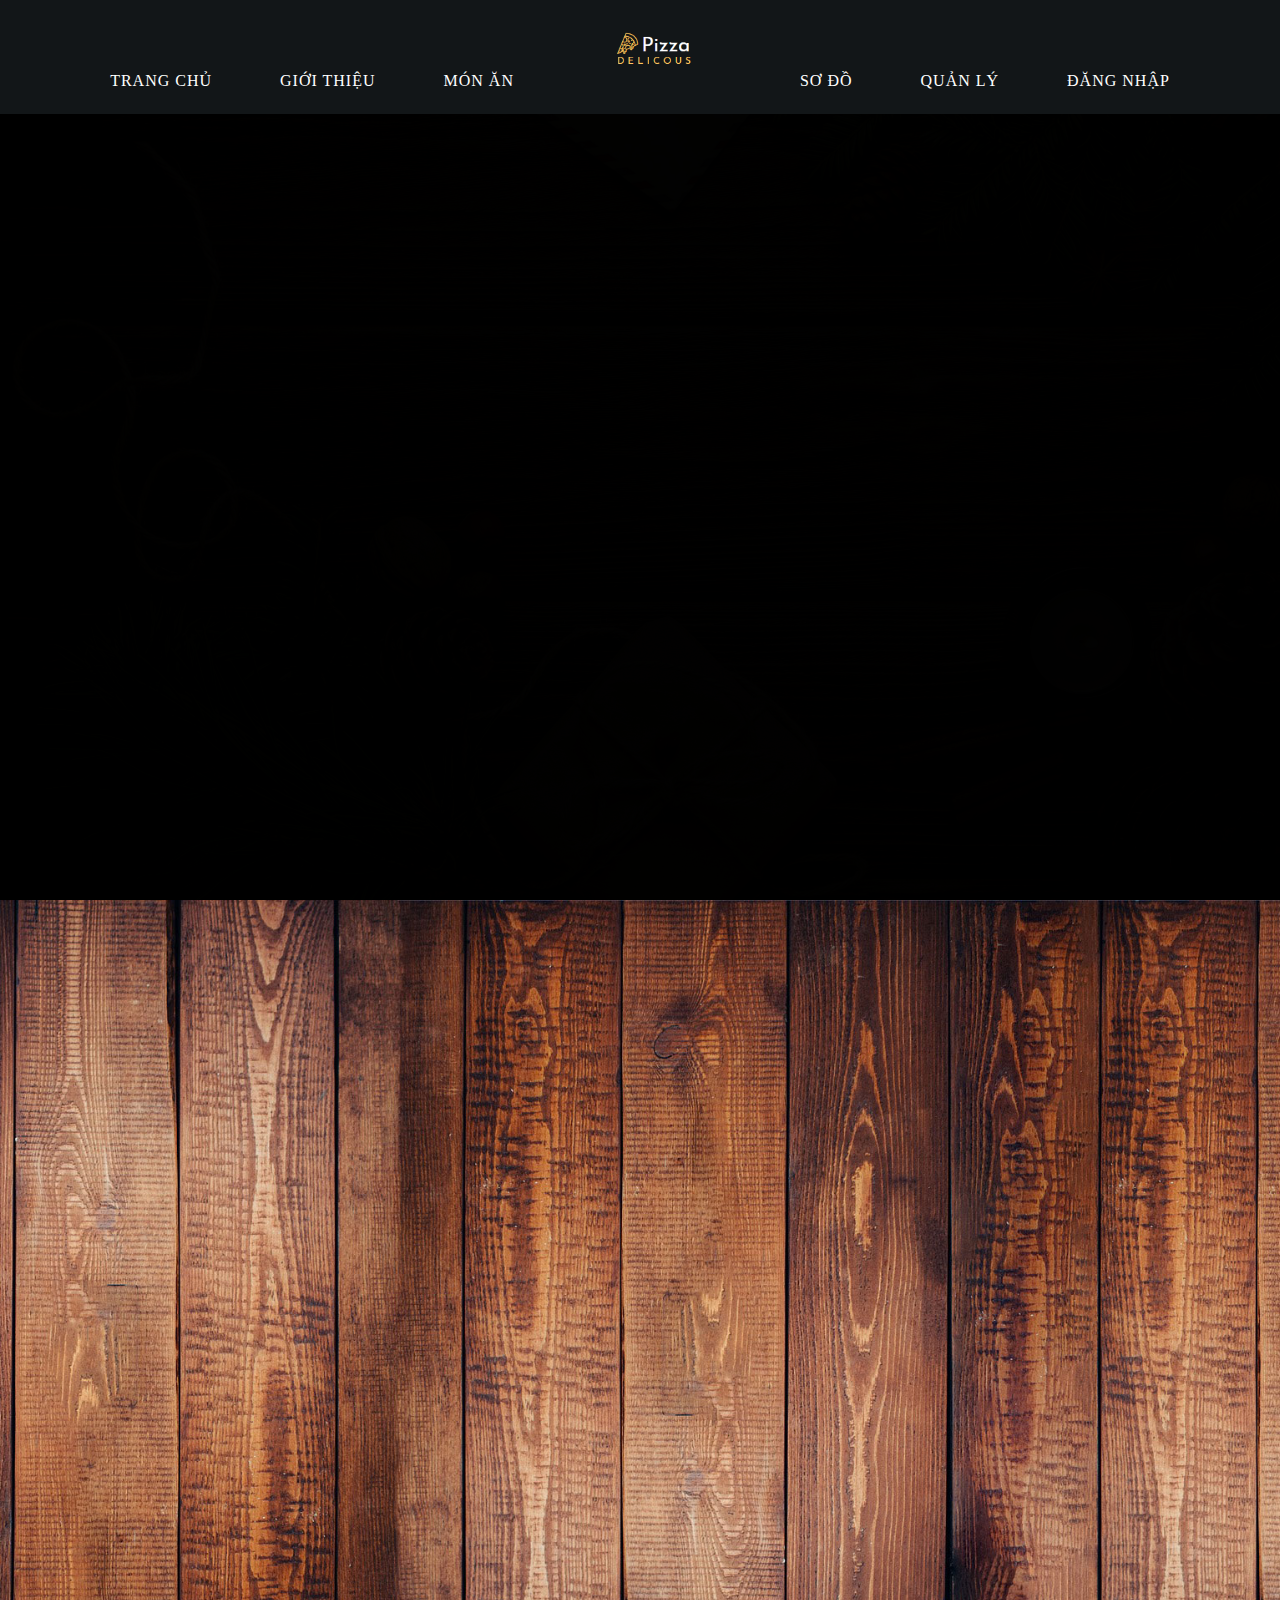
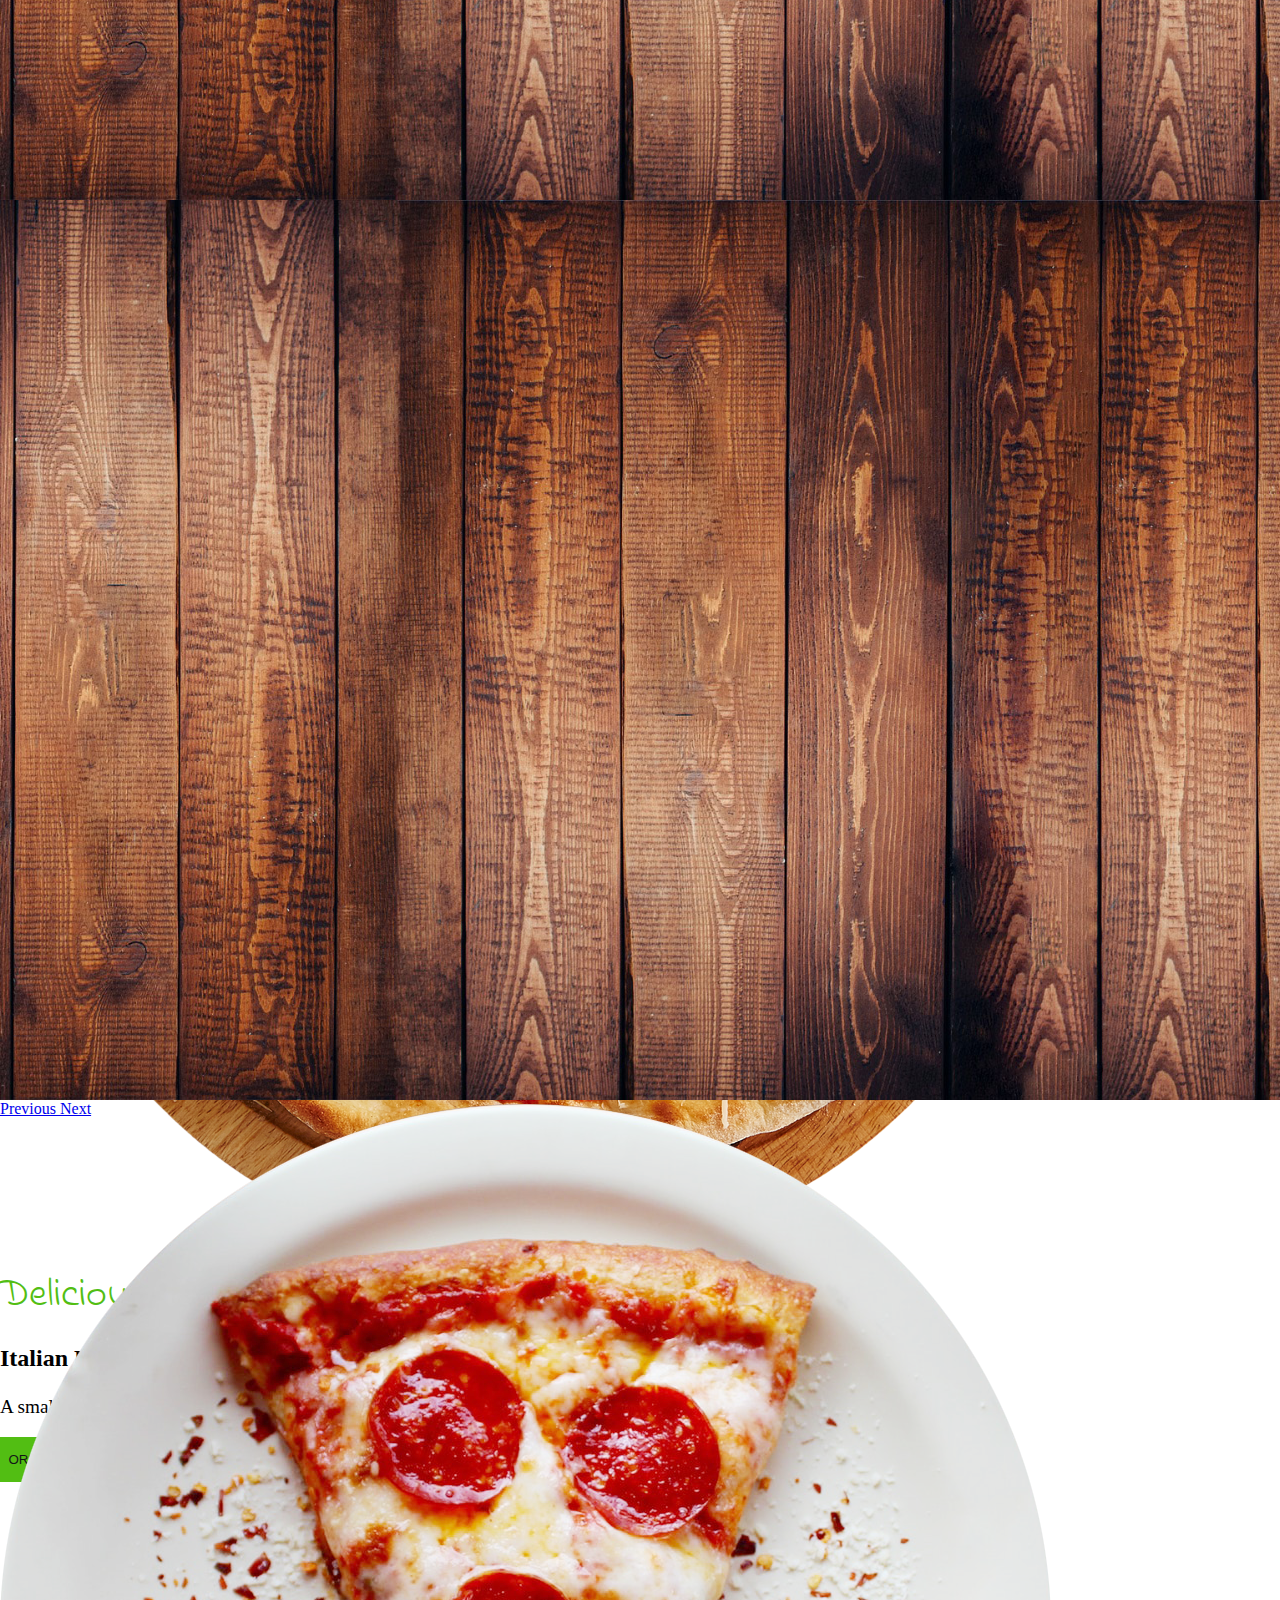
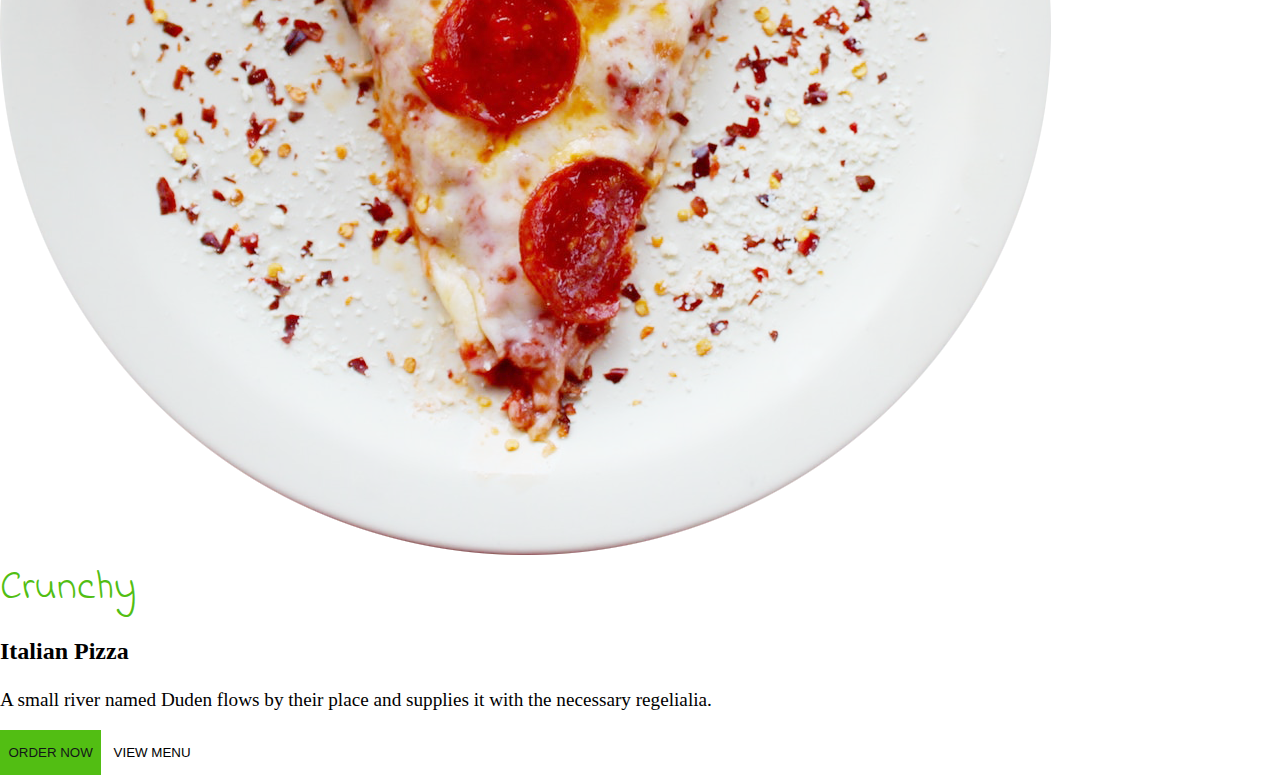
<file: pizzaWebDemo/index.html>
<!DOCTYPE html>
<html lang="en">
<head>
    <meta charset="UTF-8">
    <meta name="viewport" content="width=device-width, initial-scale=1.0">
    <meta http-equiv="X-UA-Compatible" content="ie=edge">
    <title>Pizza-Hub</title>
    <link rel="stylesheet" href="https://stackpath.bootstrapcdn.com/bootstrap/4.2.1/css/bootstrap.min.css" integrity="sha384-GJzZqFGwb1QTTN6wy59ffF1BuGJpLSa9DkKMp0DgiMDm4iYMj70gZWKYbI706tWS" crossorigin="anonymous">
    <link rel="stylesheet" href="css/index.css">
    <script src="https://ajax.googleapis.com/ajax/libs/jquery/3.3.1/jquery.min.js"></script>

    <script src="https://code.jquery.com/jquery-3.3.1.slim.min.js" integrity="sha384-q8i/X+965DzO0rT7abK41JStQIAqVgRVzpbzo5smXKp4YfRvH+8abtTE1Pi6jizo"></script>
    <script src="https://cdnjs.cloudflare.com/ajax/libs/popper.js/1.14.6/umd/popper.min.js" integrity="sha384-wHAiFfRlMFy6i5SRaxvfOCifBUQy1xHdJ/yoi7FRNXMRBu5WHdZYu1hA6ZOblgut" crossorigin="anonymous"></script>
    <script src="https://stackpath.bootstrapcdn.com/bootstrap/4.2.1/js/bootstrap.min.js" integrity="sha384-B0UglyR+jN6CkvvICOB2joaf5I4l3gm9GU6Hc1og6Ls7i6U/mkkaduKaBhlAXv9k" crossorigin="anonymous"></script>
    
    <link href="https://fonts.googleapis.com/css?family=Gloria+Hallelujah" rel="stylesheet">
    <link href="https://fonts.googleapis.com/css?family=Indie+Flower" rel="stylesheet">
    <link rel="stylesheet" href="https://use.fontawesome.com/releases/v5.7.0/css/all.css" integrity="sha384-lZN37f5QGtY3VHgisS14W3ExzMWZxybE1SJSEsQp9S+oqd12jhcu+A56Ebc1zFSJ" crossorigin="anonymous">
</head>
<body>
    <div class="wall">
        <header class="header">
            <input type="checkbox" name="" id="check">
            <label for="check" class="show-menu-btn">
                <i class="fas fa-pizza-slice"></i>
            </label>
            
            <ul>
                <a href="index.html">trang chủ</a>
                <a href="gioithieu.html">giới thiệu</a>
                <a href="monan.html">món ăn</a>
                <a href="index.html" class="logo"><img src="img/Capture.PNG" alt=""></a>
                <a href="sodo.html">Sơ đồ</a>
                <a href="quanly.html">quản lý</a>
                <a href="dangnhap.html">đăng nhập</a>

                <label for="check" class="hide-menu-btn">
                    <i class="fas fa-sign-out-alt"></i>              
                </label>
            </ul><!--ul-->
        </header><!--header-->

        <section class="banner">
            <div id="carouselExampleControls" class="carousel slide" data-ride="carousel">
                <div class="carousel-inner ">
                  <div class="carousel-item active">
                    <img class="d-block w-100" src="img/bg_3.jpg" alt="First slide">
                    <div class="overlay"></div>
                    <div class="banner-text d-flex h-100 align-items-center justify-content-center carousel-caption">
                        <div class="container">
                            <div class="row">
                                <div class="col-12 banner-info-pizza">
                                   <span>Welcome</span>
                                   <h2>We cooked your desired Pizza Recipe</h2>
                                   <p>A small river named Duden flows by their place and supplies it with the necessary regelialia.</p>
                                   <div class="banner-btn">
                                        <button type="button" class="btn-order">order now</button>
                                        <button type="button" class="btn-view btn-outline-light">view menu</button>
                                   </div><!--banner-btn-->
                                </div>
                            </div>
                        </div>
                    </div><!--banner-text-->
                  </div><!--carousel-item-1 active-->

                  <div class="carousel-item">
                    <img class="d-block w-100" src="img/bg_1.jpg" alt="Second slide">
                    <div class="overlay"></div>
                    <div class="banner-text d-flex align-items-center justify-content-center carousel-caption">
                        <div class="container">
                            <div class="row">
                                <div class="col-xs-12 col-sm-12 col-md-6 col-lg-6 img-pizza order-lg-last">
                                    <img src="img/bg_1.png" alt="" class="img-fluid mt-100">
                                </div>
                                <div class="col-xs-12 col-sm-12 col-md-6 col-lg-6 banner-info-pizza">
                                   <span>Delicious</span>
                                   <h2>Italian Pizza</h2>
                                   <p>A small river named Duden flows by their place and supplies it with the necessary regelialia.</p>
                                   <div class="banner-btn">
                                        <button type="button" class="btn-order">order now</button>
                                        <button type="button" class="btn-view btn-outline-light">view menu</button>
                                   </div><!--banner-btn-->
                                </div>
                            </div>
                        </div>
                    </div><!--banner-text-->
                  </div><!--carousel-item-2-->

                  <div class="carousel-item">
                    <img class="d-block w-100" src="img/bg_1.jpg" alt="Third slide">
                    <div class="overlay"></div>
                    <div class="banner-text d-flex align-items-center justify-content-center carousel-caption mt-100">
                        <div class="container">
                            <div class="row">
                                <div class="col-xs-12 col-sm-12 col-md-6 col-lg-6 img-pizza">
                                <img src="img/bg_2.png" alt="" class="img-fluid">
                                </div>
                                <div class="col-xs-12 col-sm-12 col-md-6 col-lg-6 banner-info-pizza">
                                   <span>Crunchy</span>
                                   <h2>Italian Pizza</h2>
                                   <p>A small river named Duden flows by their place and supplies it with the necessary regelialia.</p>
                                   <div class="banner-btn">
                                        <button type="button" class="btn-order">order now</button>
                                        <button type="button" class="btn-view btn-outline-light">view menu</button>
                                   </div><!--banner-btn-->
                                </div>
                            </div>
                        </div>
                    </div><!--banner-text-->
                  </div><!--carousel-item-3-->
                </div><!--carousel-inner-->

                <a class="carousel-control-prev" href="#carouselExampleControls" role="button" data-slide="prev">
                  <span class="carousel-control-prev-icon" aria-hidden="true"></span>
                  <span class="sr-only">Previous</span>
                </a><!--Previous-->
                <a class="carousel-control-next" href="#carouselExampleControls" role="button" data-slide="next">
                  <span class="carousel-control-next-icon" aria-hidden="true"></span>
                  <span class="sr-only">Next</span>
                </a><!--Next-->
            </div><!--carousel-->
        </section><!--banner-->
    </div><!--wall-->

    <script src="js/index.js"></script>
</body>
</html>
</file>
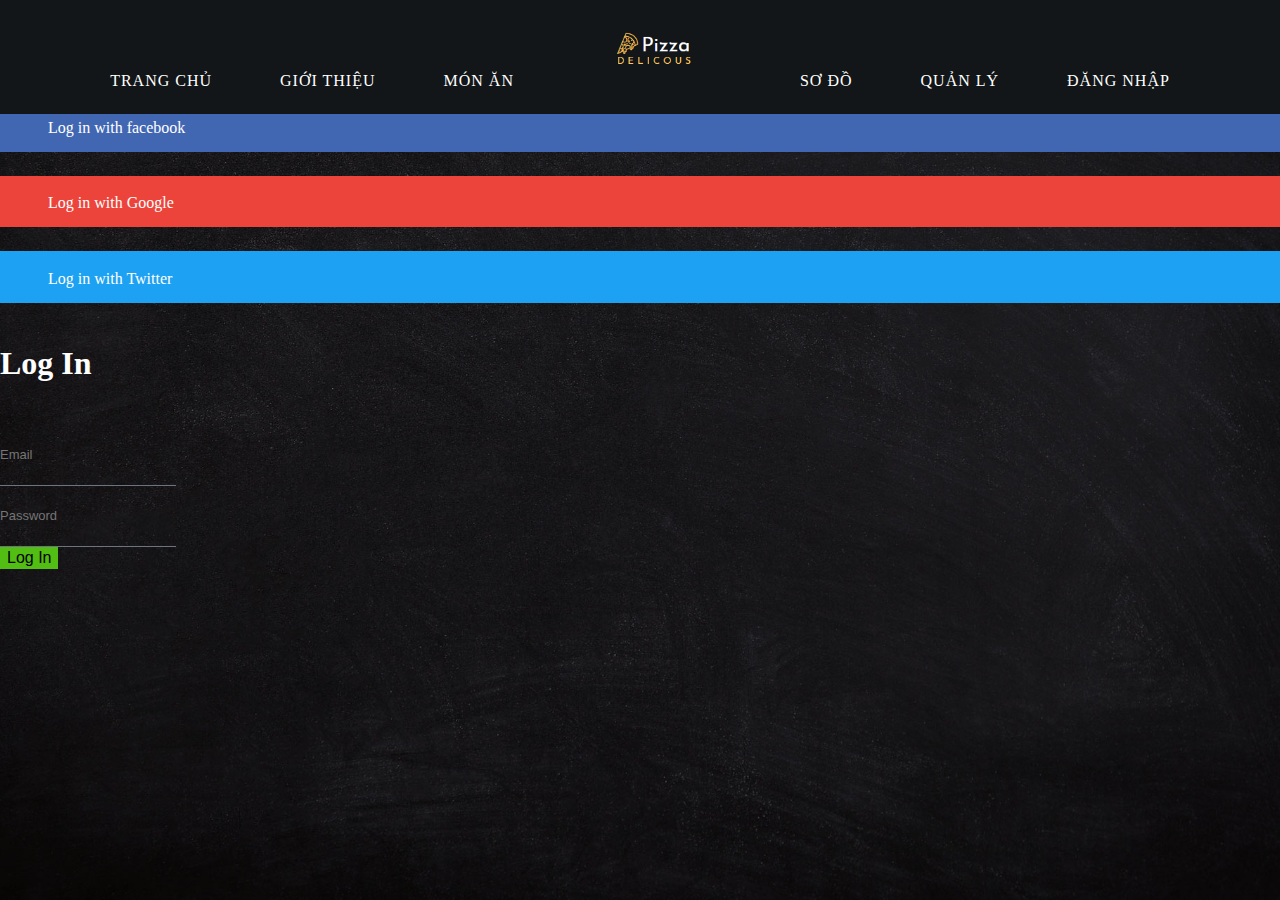
<file: pizzaWebDemo/dangnhap.html>
<!DOCTYPE html>
<html lang="en">
<head>
    <meta charset="UTF-8">
    <meta name="viewport" content="width=device-width, initial-scale=1.0">
    <meta http-equiv="X-UA-Compatible" content="ie=edge">
    <title>Pizza-Hub</title>
    <link rel="stylesheet" href="https://stackpath.bootstrapcdn.com/bootstrap/4.2.1/css/bootstrap.min.css" integrity="sha384-GJzZqFGwb1QTTN6wy59ffF1BuGJpLSa9DkKMp0DgiMDm4iYMj70gZWKYbI706tWS" crossorigin="anonymous">
    <link rel="stylesheet" href="css/index.css">
    <script src="https://ajax.googleapis.com/ajax/libs/jquery/3.3.1/jquery.min.js"></script>

    <script src="https://code.jquery.com/jquery-3.3.1.slim.min.js" integrity="sha384-q8i/X+965DzO0rT7abK41JStQIAqVgRVzpbzo5smXKp4YfRvH+8abtTE1Pi6jizo"></script>
    <script src="https://cdnjs.cloudflare.com/ajax/libs/popper.js/1.14.6/umd/popper.min.js" integrity="sha384-wHAiFfRlMFy6i5SRaxvfOCifBUQy1xHdJ/yoi7FRNXMRBu5WHdZYu1hA6ZOblgut" crossorigin="anonymous"></script>
    <script src="https://stackpath.bootstrapcdn.com/bootstrap/4.2.1/js/bootstrap.min.js" integrity="sha384-B0UglyR+jN6CkvvICOB2joaf5I4l3gm9GU6Hc1og6Ls7i6U/mkkaduKaBhlAXv9k" crossorigin="anonymous"></script>
    
    <link href="https://fonts.googleapis.com/css?family=Gloria+Hallelujah" rel="stylesheet">
    <link href="https://fonts.googleapis.com/css?family=Indie+Flower" rel="stylesheet">
    <link rel="stylesheet" href="https://use.fontawesome.com/releases/v5.7.0/css/all.css" integrity="sha384-lZN37f5QGtY3VHgisS14W3ExzMWZxybE1SJSEsQp9S+oqd12jhcu+A56Ebc1zFSJ" crossorigin="anonymous">
</head>
<body>
        <div class="wall">
                <header class="header">
                    <input type="checkbox" name="" id="check">
                    <label for="check" class="show-menu-btn">
                        <i class="fas fa-pizza-slice"></i>
                    </label>
                
                    <ul class="header-menu">
                        <a href="index.html">trang chủ</a>
                        <a href="gioithieu.html">giới thiệu</a>
                        <a href="monan.html">món ăn</a>
                        <a href="index.html" class="logo"><img src="img/Capture.PNG" alt=""></a>
                        <a href="sodo.html">Sơ đồ</a>
                        <a href="quanly.html">quản lý</a>
                        <a href="dangnhap.html">đăng nhập</a>
        
                        <label for="check" class="hide-menu-btn">
                            <i class="fas fa-sign-out-alt"></i>              
                        </label>
                    </ul>
                </header>  
                      
                <section class="login-section">
                    <div class="container contact-block">
                        <div class="row contact-wrap">
                            <div class="col-xs-12 col-sm-12 col-md-12 col-lg-6 login-item text-center">
                                <a class="login login-face" href="https://www.facebook.com"><i class="fab fa-facebook-f"></i> Log in with facebook</a>
                                <a class="login login-google" href="https://www.google.com.vn/?hl=vi"><i class="fab fa-google"></i> Log in with Google</a>
                                <a class="login login-twitter" href="https://twitter.com/"><i class="fab fa-twitter"></i> Log in with Twitter</a>
                            </div>
                            <div class="col-xs-12 col-sm-12 col-md-12 col-lg-6 login-item">
                                <h4 class="text-center mt-4">Log In</h4>
                                <form action="#" class="login-form">
                                    <div class="d-md-flex">
                                        <div class="form-group">
                                            <input type="email" class="form-control" placeholder="Email">
                                        </div>
                                    </div>
                                    <div class="d-md-flex">
                                        <div class="form-group">
                                            <input type="password" class="form-control" placeholder="Password">
                                        </div>
                                    </div>
                                    <div class="form-group align-item-center justify-content-center text-center pt-4">
                                        <input type="submit" value="Log In" class="btn btn-primary py-3 px-5">
                                    </div>
                                </form>
                            </div>
                        </div>   
                    </div>
                </section>
            </div>
</body>
</html>
</file>
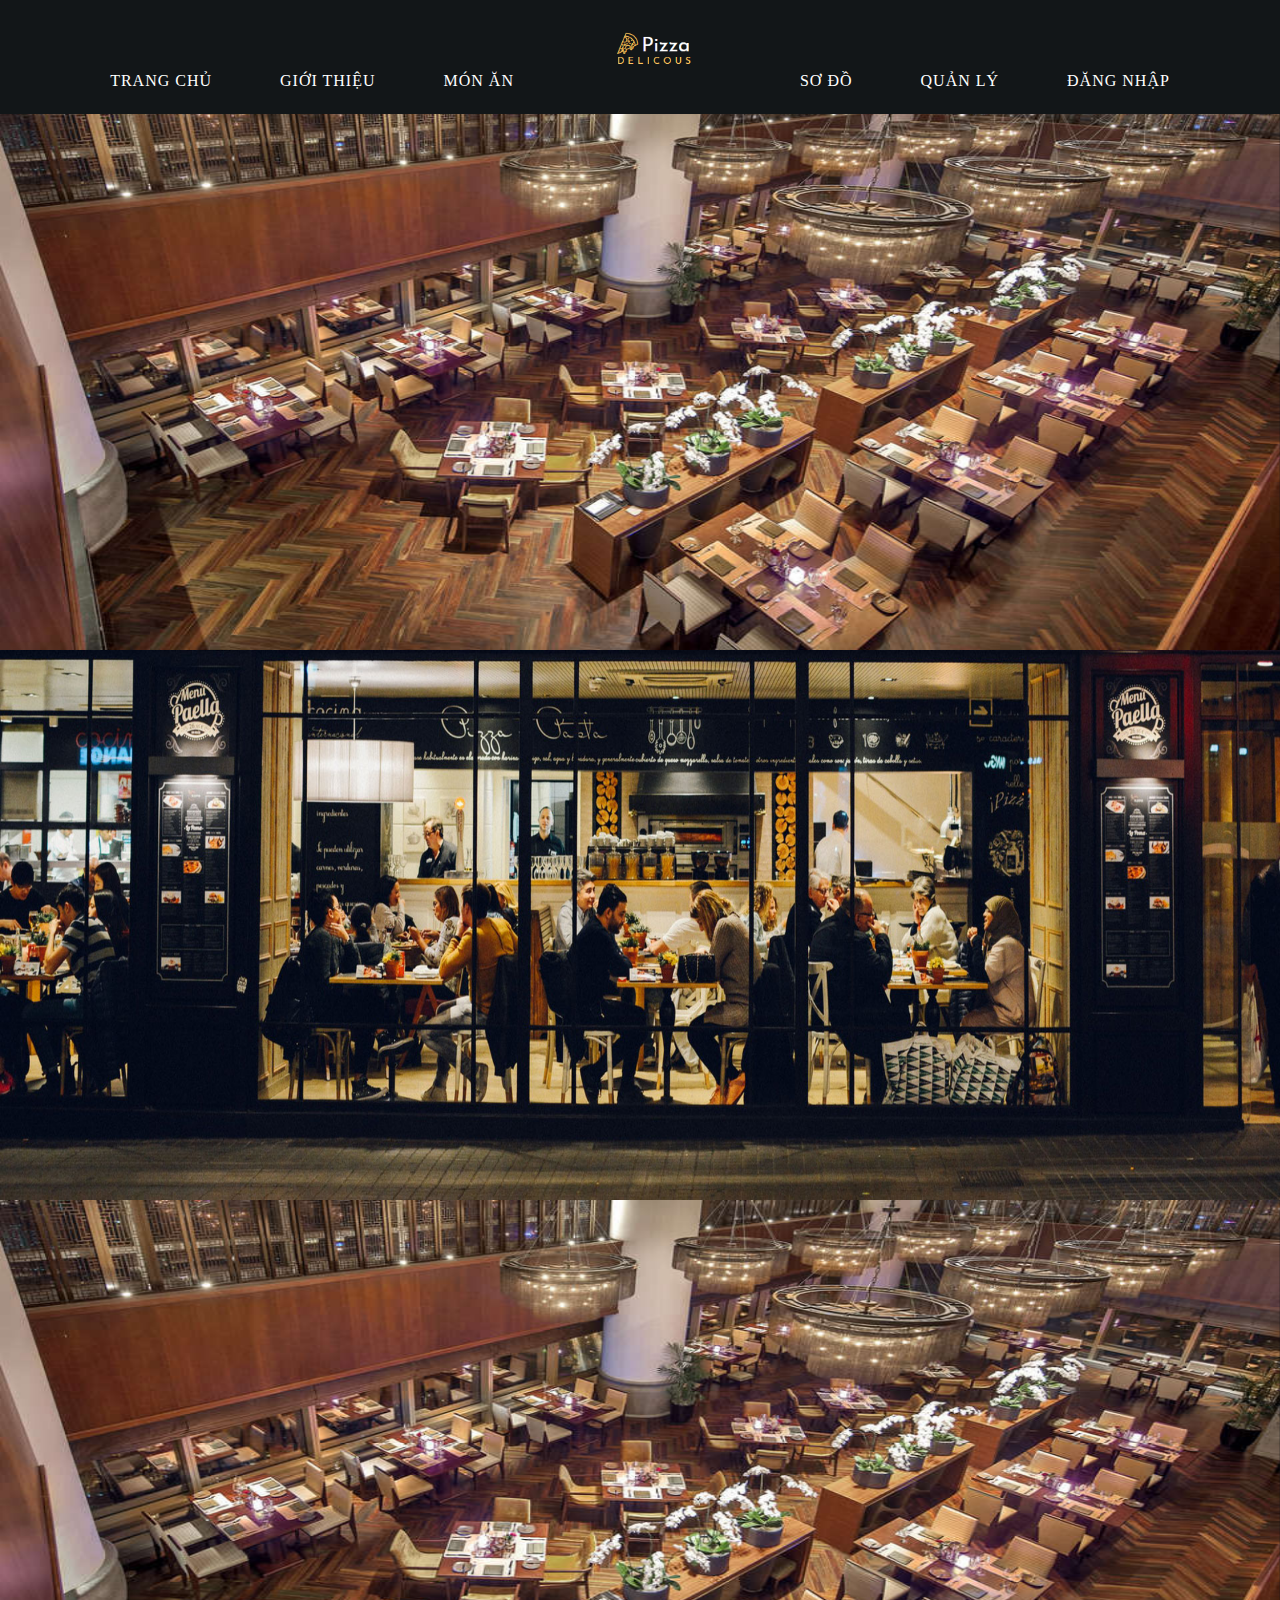
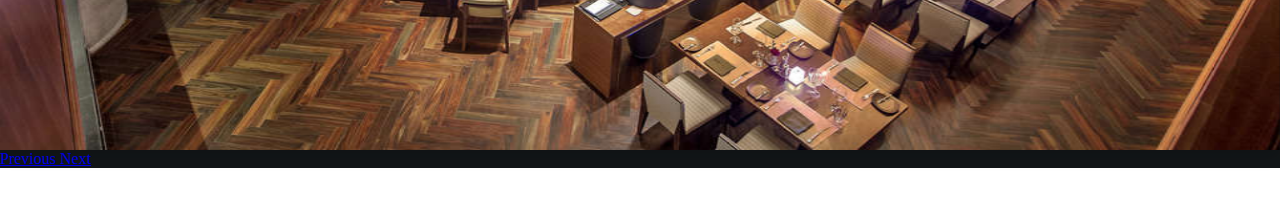
<file: pizzaWebDemo/gioithieu.html>
<!DOCTYPE html>
<html lang="en">
<head>
    <meta charset="UTF-8">
    <meta name="viewport" content="width=device-width, initial-scale=1.0">
    <meta http-equiv="X-UA-Compatible" content="ie=edge">
    <title>Pizza-Hub</title>
    <link rel="stylesheet" href="https://stackpath.bootstrapcdn.com/bootstrap/4.2.1/css/bootstrap.min.css" integrity="sha384-GJzZqFGwb1QTTN6wy59ffF1BuGJpLSa9DkKMp0DgiMDm4iYMj70gZWKYbI706tWS" crossorigin="anonymous">
    <link rel="stylesheet" href="css/index.css">
    <script src="https://ajax.googleapis.com/ajax/libs/jquery/3.3.1/jquery.min.js"></script>

    <script src="https://code.jquery.com/jquery-3.3.1.slim.min.js" integrity="sha384-q8i/X+965DzO0rT7abK41JStQIAqVgRVzpbzo5smXKp4YfRvH+8abtTE1Pi6jizo"></script>
    <script src="https://cdnjs.cloudflare.com/ajax/libs/popper.js/1.14.6/umd/popper.min.js" integrity="sha384-wHAiFfRlMFy6i5SRaxvfOCifBUQy1xHdJ/yoi7FRNXMRBu5WHdZYu1hA6ZOblgut" crossorigin="anonymous"></script>
    <script src="https://stackpath.bootstrapcdn.com/bootstrap/4.2.1/js/bootstrap.min.js" integrity="sha384-B0UglyR+jN6CkvvICOB2joaf5I4l3gm9GU6Hc1og6Ls7i6U/mkkaduKaBhlAXv9k" crossorigin="anonymous"></script>
    
    <link href="https://fonts.googleapis.com/css?family=Gloria+Hallelujah" rel="stylesheet">
    <link href="https://fonts.googleapis.com/css?family=Indie+Flower" rel="stylesheet">
    <link rel="stylesheet" href="https://use.fontawesome.com/releases/v5.7.0/css/all.css" integrity="sha384-lZN37f5QGtY3VHgisS14W3ExzMWZxybE1SJSEsQp9S+oqd12jhcu+A56Ebc1zFSJ" crossorigin="anonymous">
</head>
<body>
    <div class="wall">
        <header class="header">
            <input type="checkbox" name="" id="check">
            <label for="check" class="show-menu-btn">
                <i class="fas fa-pizza-slice"></i>
            </label>
        
            <ul>
                <a href="index.html">trang chủ</a>
                <a href="gioithieu.html">giới thiệu</a>
                <a href="monan.html">món ăn</a>
                <a href="index.html" class="logo"><img src="img/Capture.PNG" alt=""></a>
                <a href="sodo.html">Sơ đồ</a>
                <a href="quanly.html">quản lý</a>
                <a href="dangnhap.html">đăng nhập</a>

                <label for="check" class="hide-menu-btn">
                    <i class="fas fa-sign-out-alt"></i>              
                </label>
            </ul>
        </header>  
        
        <section class="gioithieu-section">
            <div class="container gioithieu-block ">
                <div id="carouselExampleControls" class="carousel slide" data-ride="carousel">
                    <div class="carousel-inner gioithieu-wrap">
                        <div class="carousel-item active">
                            <div class="gioithieu-card">
                                <div class="card">
                                    <div class="front">
                                        <img src="img/gioithieu1.jpg" alt="" width="100%">
                                    </div>
                                    <div class="back">
                                        <p>Đến nhà hàng Pizza, thực khách sẽ nhớ mãi hương vị khó quên của món pizza kiểu Ý.
                                            Món ăn này được mọi lứa tuổi đặc biệt yêu thích. Ngoài ra, nhà hàng còn mang đến 
                                            thực đơn phong phú và hợp lý về giá cả, không những phù hợp cho khách nước ngoài 
                                            mà còn được các bạn trẻ Việt Nam vô cùng hâm mộ và ủng hộ nhiệt tình.</p>
                                    </div>
                                </div>
                            </div>
                        </div><!--carousel-item-->
                        <div class="carousel-item">
                            <div class="gioithieu-card">
                                <div class="card">
                                    <div class="front">
                                        <img src="img/bg_2.jpg" alt="" width="100%">
                                    </div>
                                    <div class="back">
                                        <p>Không gian nhà hàng đậm chất Italy cổ xưa với những gam màu trầm và ấm nóng. 
                                            Điều nay mang đến cho thực khách không gian ẩm thực ấm cúng và thoải mái như 
                                            đang ở ngôi nhà của chính mình. Điểm cộng cho không gian chính là cách bố trí nội thất 
                                            vô cùng tinh tế và nhẹ nhàng. Bàn ghế cho đến chén đĩa đều được sắp xếp sang trọng 
                                            đúng chuẩn nhà hàng.</p>
                                    </div>
                                </div>
                            </div>
                        </div><!--carousel-item-->
                        <div class="carousel-item">
                            <div class="gioithieu-card">
                                <div class="card">
                                    <div class="front">
                                        <img src="img/gioithieu1.jpg" alt="" width="100%">
                                    </div>
                                    <div class="back">
                                        <p>Nơi đây mang đến những món ăn ngon phong phú, đa dạng với đội ngũ nhân viên phục vụ 
                                            chuyên nghiệp và nhiệt tình. Các món ăn đảm bảo chất lượng và thơm ngon tuyệt đối. 
                                            Nhà hàng còn tận tình tư vấn trang trí, lên ý tưởng cho bữa tiệc từ âm thanh, ánh sáng, 
                                            sân khấn cho đến các món ăn bao gồm trong thực đơn phù hợp.</p>
                                    </div>
                                </div>
                            </div>
                        </div><!--carousel-item-->

                        <a class="carousel-control-prev" href="#carouselExampleControls" role="button" data-slide="prev">
                            <span class="carousel-control-prev-icon" aria-hidden="true"></span>
                            <span class="sr-only">Previous</span>
                        </a>
                        <a class="carousel-control-next" href="#carouselExampleControls" role="button" data-slide="next">
                            <span class="carousel-control-next-icon" aria-hidden="true"></span>
                            <span class="sr-only">Next</span>
                        </a>
                    </div><!--gioithieu-wrap-->
                </div><!--carousel-->
            </div>  
        </section><!--gioithieu-section-->
    </div>
    <script src="js/index.js"></script>
</body>
</html>
</file>
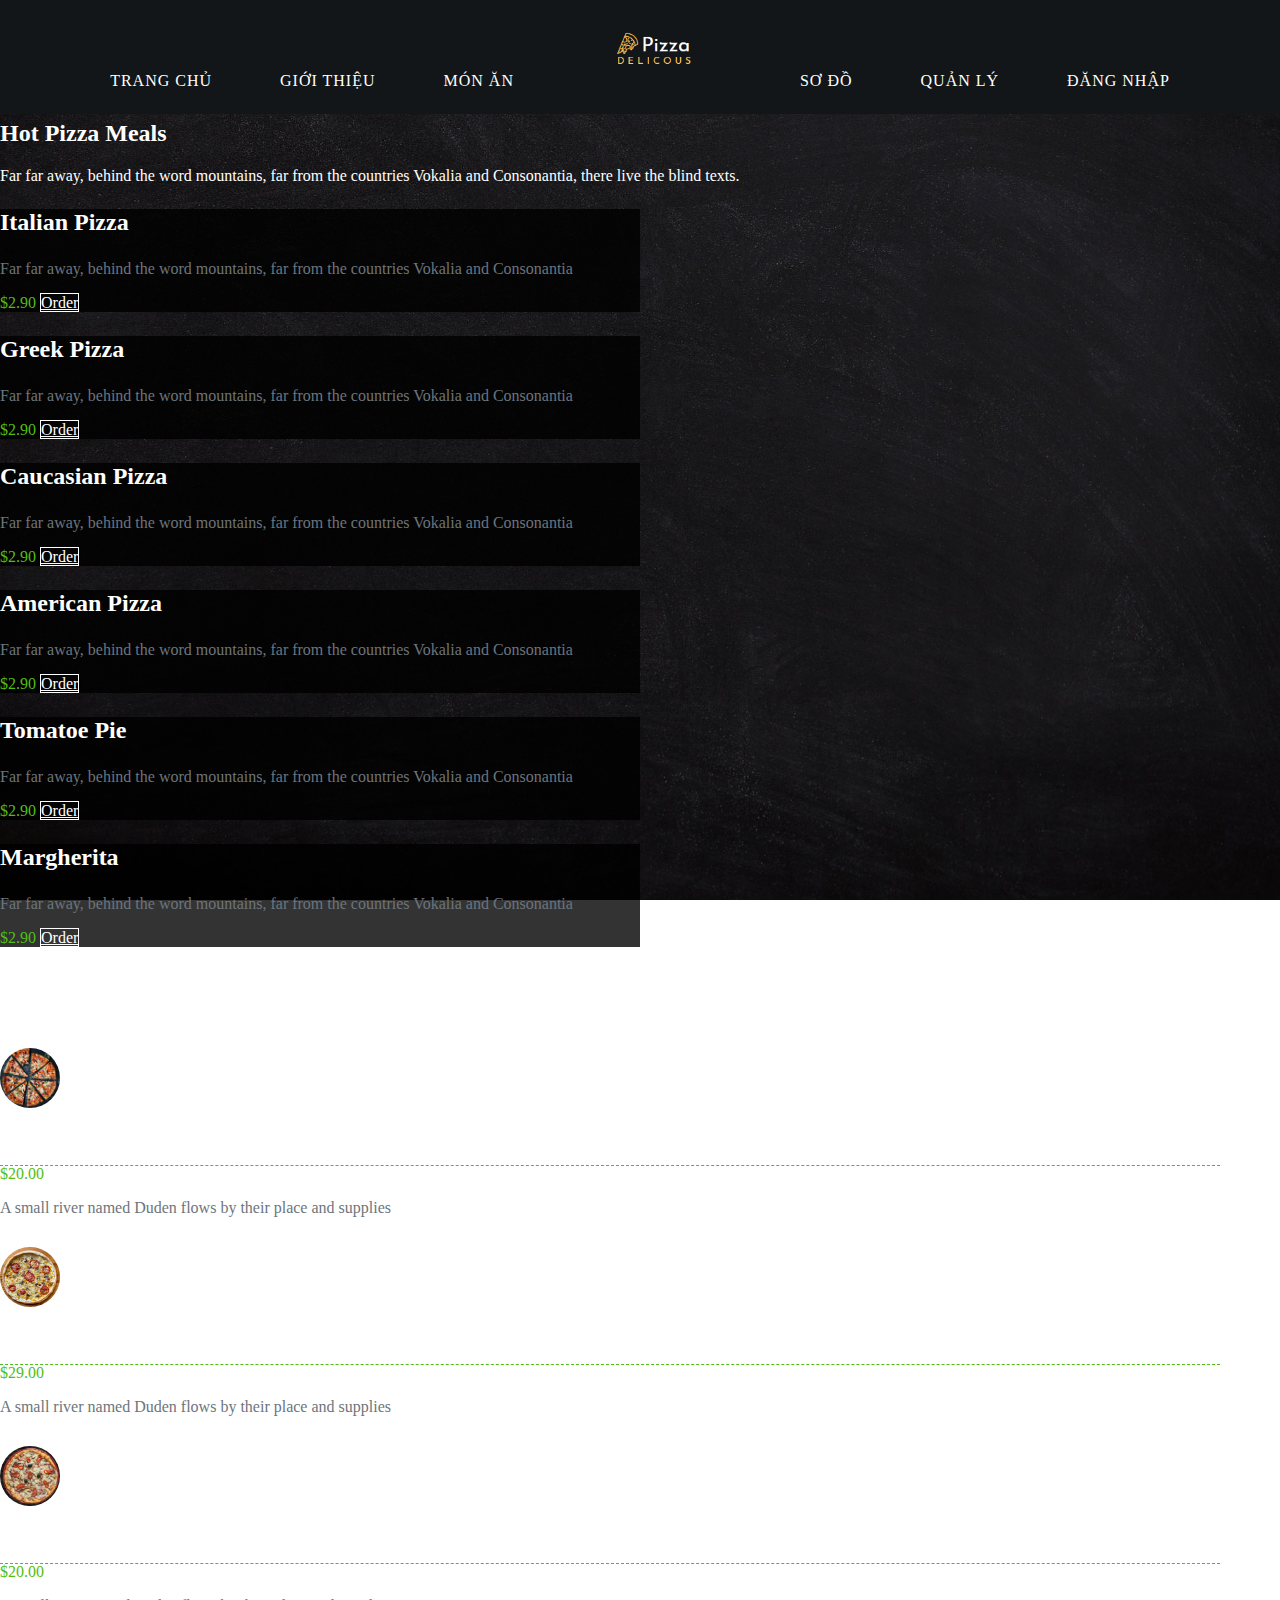
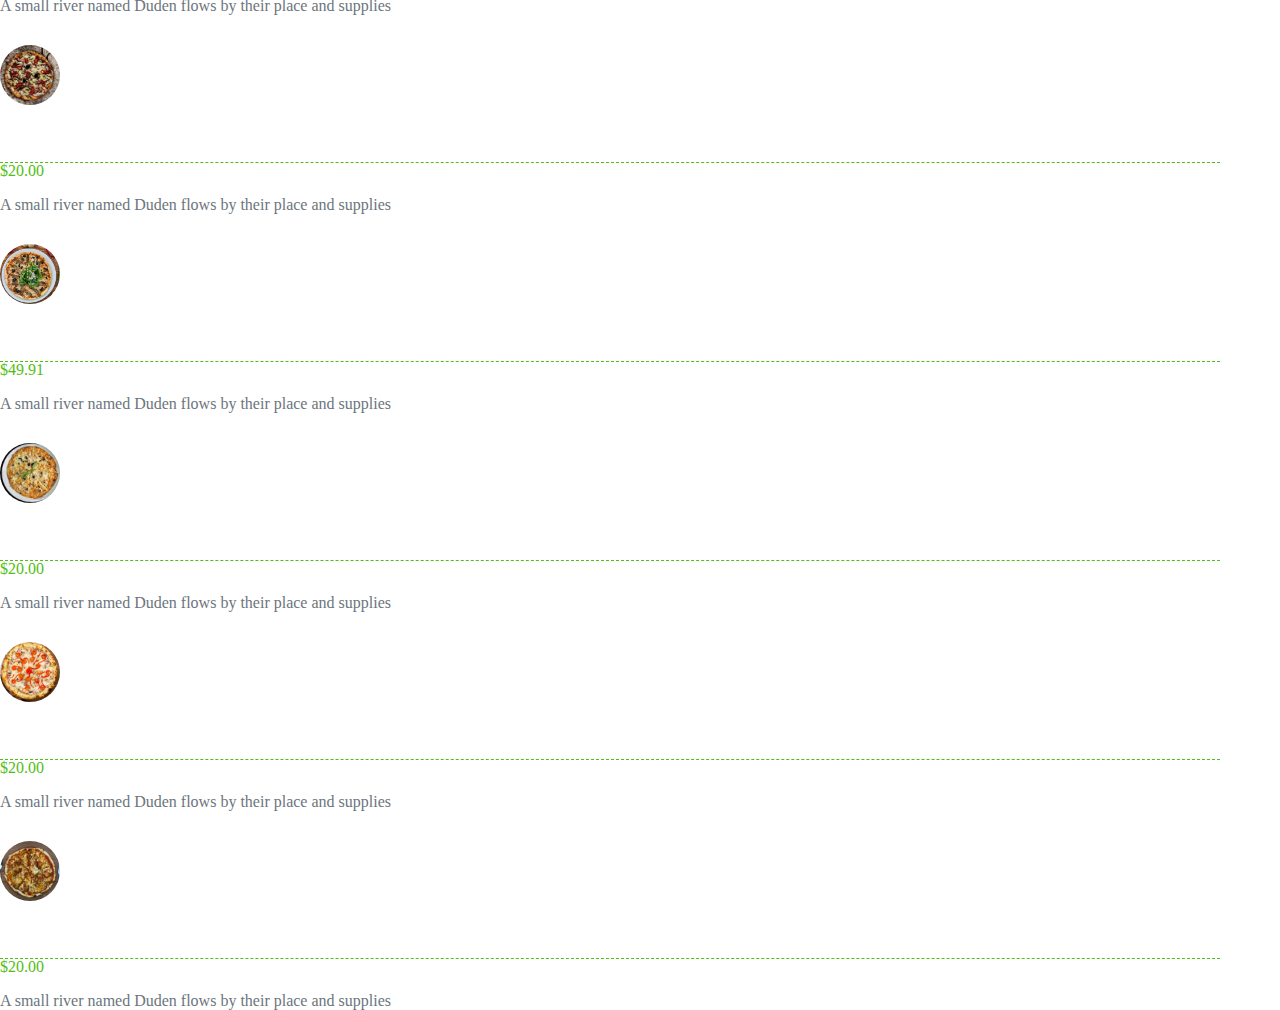
<file: pizzaWebDemo/monan.html>
<!DOCTYPE html>
<html lang="en">
<head>
    <meta charset="UTF-8">
    <meta name="viewport" content="width=device-width, initial-scale=1.0">
    <meta http-equiv="X-UA-Compatible" content="ie=edge">
    <title>Pizza-Hub</title>
    <link rel="stylesheet" href="https://stackpath.bootstrapcdn.com/bootstrap/4.2.1/css/bootstrap.min.css" integrity="sha384-GJzZqFGwb1QTTN6wy59ffF1BuGJpLSa9DkKMp0DgiMDm4iYMj70gZWKYbI706tWS" crossorigin="anonymous">
    <link rel="stylesheet" href="css/index.css">
    <script src="https://ajax.googleapis.com/ajax/libs/jquery/3.3.1/jquery.min.js"></script>

    <script src="https://code.jquery.com/jquery-3.3.1.slim.min.js" integrity="sha384-q8i/X+965DzO0rT7abK41JStQIAqVgRVzpbzo5smXKp4YfRvH+8abtTE1Pi6jizo"></script>
    <script src="https://cdnjs.cloudflare.com/ajax/libs/popper.js/1.14.6/umd/popper.min.js" integrity="sha384-wHAiFfRlMFy6i5SRaxvfOCifBUQy1xHdJ/yoi7FRNXMRBu5WHdZYu1hA6ZOblgut" crossorigin="anonymous"></script>
    <script src="https://stackpath.bootstrapcdn.com/bootstrap/4.2.1/js/bootstrap.min.js" integrity="sha384-B0UglyR+jN6CkvvICOB2joaf5I4l3gm9GU6Hc1og6Ls7i6U/mkkaduKaBhlAXv9k" crossorigin="anonymous"></script>
    
    <link href="https://fonts.googleapis.com/css?family=Gloria+Hallelujah" rel="stylesheet">
    <link href="https://fonts.googleapis.com/css?family=Indie+Flower" rel="stylesheet">
    <link rel="stylesheet" href="https://use.fontawesome.com/releases/v5.7.0/css/all.css" integrity="sha384-lZN37f5QGtY3VHgisS14W3ExzMWZxybE1SJSEsQp9S+oqd12jhcu+A56Ebc1zFSJ" crossorigin="anonymous">
</head>
<body>
    <div class="wall">
        <header class="header">
            <input type="checkbox" name="" id="check">
            <label for="check" class="show-menu-btn">
                <i class="fas fa-pizza-slice"></i>
            </label>
        
            <ul class="header-menu">
                <a href="index.html">trang chủ</a>
                <a href="gioithieu.html">giới thiệu</a>
                <a href="monan.html">món ăn</a>
                <a href="index.html" class="logo"><img src="img/Capture.PNG" alt=""></a>
                <a href="sodo.html">Sơ đồ</a>
                <a href="quanly.html">quản lý</a>
                <a href="dangnhap.html">đăng nhập</a>

                <label for="check" class="hide-menu-btn">
                    <i class="fas fa-sign-out-alt"></i>              
                </label>
            </ul>
        </header>  

        <section class="ftco-section">
            <div class="container">
                <div class="row justify-content-center pb-2">
                    <div class="col-md-7 heading-section ftco-animate text-center">
                        <h2 class="mb-4">Hot Pizza Meals</h2>
                        <p>Far far away, behind the word mountains, far from the countries Vokalia and Consonantia, there live the blind texts.</p>
                    </div>
                </div>
            </div>
            <div class="container-wrap">
                <div class="row no-gutters d-flex">
                    <div class="col-lg-4 d-flex ftco-animate">
                        <div class="services-wrap d-flex">
                            <a href="#" class="img" style="background-image: url(img/../img/pizza-1.jpg);"></a> 
                            <div class="text p-4">
                                <h3>Italian Pizza</h3>
                                <p>Far far away, behind the word mountains, far from the countries Vokalia and Consonantia </p>
                                <p class="price"><span>$2.90</span> <a href="#" class="ml-2 btn btn-white btn-outline-white">Order</a></p>
                            </div>
                        </div>
                    </div>
                    <div class="col-lg-4 d-flex ftco-animate">
                        <div class="services-wrap d-flex">
                                <a href="#" class="img" style="background-image: url(img/../img/pizza-2.jpg);"></a>                            <div class="text p-4">
                                <h3>Greek Pizza</h3>
                                <p>Far far away, behind the word mountains, far from the countries Vokalia and Consonantia</p>
                                <p class="price"><span>$2.90</span> <a href="#" class="ml-2 btn btn-white btn-outline-white">Order</a></p>
                            </div>
                        </div>
                    </div>
                    <div class="col-lg-4 d-flex ftco-animate">
                        <div class="services-wrap d-flex">
                            <a href="#" class="img" style="background-image: url(img/../img/pizza-3.jpg);"></a>
                            <div class="text p-4">
                                <h3>Caucasian Pizza</h3>
                                <p>Far far away, behind the word mountains, far from the countries Vokalia and Consonantia</p>
                                <p class="price"><span>$2.90</span> <a href="#" class="ml-2 btn btn-white btn-outline-white">Order</a></p>
                            </div>
                        </div>
                    </div>
    
                    <div class="col-lg-4 d-flex ftco-animate">
                        <div class="services-wrap d-flex">
                            <a href="#" class="img order-lg-last" style="background-image: url(img/../img/pizza-4.jpg);"></a>
                            <div class="text p-4">
                                <h3>American Pizza</h3>
                                <p>Far far away, behind the word mountains, far from the countries Vokalia and Consonantia </p>
                                <p class="price"><span>$2.90</span> <a href="#" class="ml-2 btn btn-white btn-outline-white">Order</a></p>
                            </div>
                        </div>
                    </div>
                    <div class="col-lg-4 d-flex ftco-animate">
                        <div class="services-wrap d-flex">
                            <a href="#" class="img order-lg-last" style="background-image: url(img/../img/pizza-5.jpg);"></a>
                            <div class="text p-4">
                                <h3>Tomatoe Pie</h3>
                                <p>Far far away, behind the word mountains, far from the countries Vokalia and Consonantia</p>
                                <p class="price"><span>$2.90</span> <a href="#" class="ml-2 btn btn-white btn-outline-white">Order</a></p>
                            </div>
                        </div>
                    </div>
                    <div class="col-lg-4 d-flex ftco-animate">
                        <div class="services-wrap d-flex">
                            <a href="#" class="img order-lg-last" style="background-image: url(img/../img/pizza-6.jpg);"></a>
                            <div class="text p-4">
                                <h3>Margherita</h3>
                                <p>Far far away, behind the word mountains, far from the countries Vokalia and Consonantia</p>
                                <p class="price"><span>$2.90</span> <a href="#" class="ml-2 btn btn-white btn-outline-white">Order</a></p>
                            </div>
                        </div>
                    </div>
                </div>
            </div>
    
            <div class="container">
                <div class="row justify-content-center mt-5">
                    <div class="col-md-7 heading-section text-center ftco-animate">
                        <h2 class="mb-4">Our Menu Pricing</h2>
                        <p class="flip"><span class="deg1"></span><span class="deg2"></span><span class="deg3"></span></p>
                        <p class="mt-5">Far far away, behind the word mountains, far from the countries Vokalia and Consonantia, there live the blind texts.</p>
                    </div>
                </div>
                <div class="row">
                    <div class="col-md-6">
                        <div class="pricing-entry d-flex ftco-animate">
                            <div class="img" style="background-image: url(img/../img/pizza-1.jpg);"></div>
                            <div class="desc pl-3">
                                <div class="d-flex text align-items-center">
                                        <h3><span>Italian Pizza</span></h3>
                                        <span class="price">$20.00</span>
                                </div>
                                <div class="d-block text-price">
                                    <p>A small river named Duden flows by their place and supplies</p>
                                </div>
                            </div>
                        </div>
                        <div class="pricing-entry d-flex ftco-animate">
                            <div class="img" style="background-image: url(img/../img/pizza-2.jpg);"></div>
                            <div class="desc pl-3">
                                <div class="d-flex text align-items-center">
                                    <h3><span>Hawaiian Pizza</span></h3>
                                    <span class="price">$29.00</span>
                                </div>
                                <div class="d-block text-price">
                                    <p>A small river named Duden flows by their place and supplies</p>
                                </div>
                            </div>
                        </div>
                        <div class="pricing-entry d-flex ftco-animate">
                            <div class="img" style="background-image: url(img/../img/pizza-3.jpg);"></div>
                            <div class="desc pl-3">
                                <div class="d-flex text align-items-center">
                                    <h3><span>Greek Pizza</span></h3>
                                    <span class="price">$20.00</span>
                                </div>
                                <div class="d-block text-price">
                                    <p>A small river named Duden flows by their place and supplies</p>
                                </div>
                            </div>
                        </div>
                        <div class="pricing-entry d-flex ftco-animate">
                            <div class="img" style="background-image: url(img/../img/pizza-4.jpg);"></div>
                            <div class="desc pl-3">
                                <div class="d-flex text align-items-center">
                                    <h3><span>Bacon Crispy Thins</span></h3>
                                    <span class="price">$20.00</span>
                                </div>
                                <div class="d-block text-price">
                                    <p>A small river named Duden flows by their place and supplies</p>
                                </div>
                            </div>
                        </div>
                    </div>
    
                    <div class="col-md-6">
                        <div class="pricing-entry d-flex ftco-animate">
                            <div class="img" style="background-image: url(img/../img/pizza-5.jpg);"></div>
                            <div class="desc pl-3">
                                <div class="d-flex text align-items-center">
                                    <h3><span>Hawaiian Special</span></h3>
                                    <span class="price">$49.91</span>
                                </div>
                                <div class="d-block text-price">
                                    <p>A small river named Duden flows by their place and supplies</p>
                                </div>
                            </div>
                        </div>
                        <div class="pricing-entry d-flex ftco-animate">
                            <div class="img" style="background-image: url(img/../img/pizza-6.jpg);"></div>
                            <div class="desc pl-3">
                                <div class="d-flex text align-items-center">
                                    <h3><span>Ultimate Overload</span></h3>
                                    <span class="price">$20.00</span>
                                </div>
                                <div class="d-block text-price">
                                    <p>A small river named Duden flows by their place and supplies</p>
                                </div>
                            </div>
                        </div>
                        <div class="pricing-entry d-flex ftco-animate">
                            <div class="img" style="background-image: url(img/../img/pizza-7.jpg);"></div>
                            <div class="desc pl-3">
                                <div class="d-flex text align-items-center">
                                    <h3><span>Bacon Pizza</span></h3>
                                    <span class="price">$20.00</span>
                                </div>
                                <div class="d-block text-price">
                                    <p>A small river named Duden flows by their place and supplies</p>
                                </div>
                            </div>
                        </div>
                        <div class="pricing-entry d-flex ftco-animate">
                            <div class="img" style="background-image: url(img/../img/pizza-8.jpg);"></div>
                            <div class="desc pl-3">
                                <div class="d-flex text align-items-center">
                                    <h3><span>Ham &amp; Pineapple</span></h3>
                                    <span class="price">$20.00</span>
                                </div>
                                <div class="d-block text-price">
                                    <p>A small river named Duden flows by their place and supplies</p>
                                </div>
                            </div>
                        </div>
                    </div>
                </div>
            </div>
        </section>

    </div>
</body>
</html>
</file>
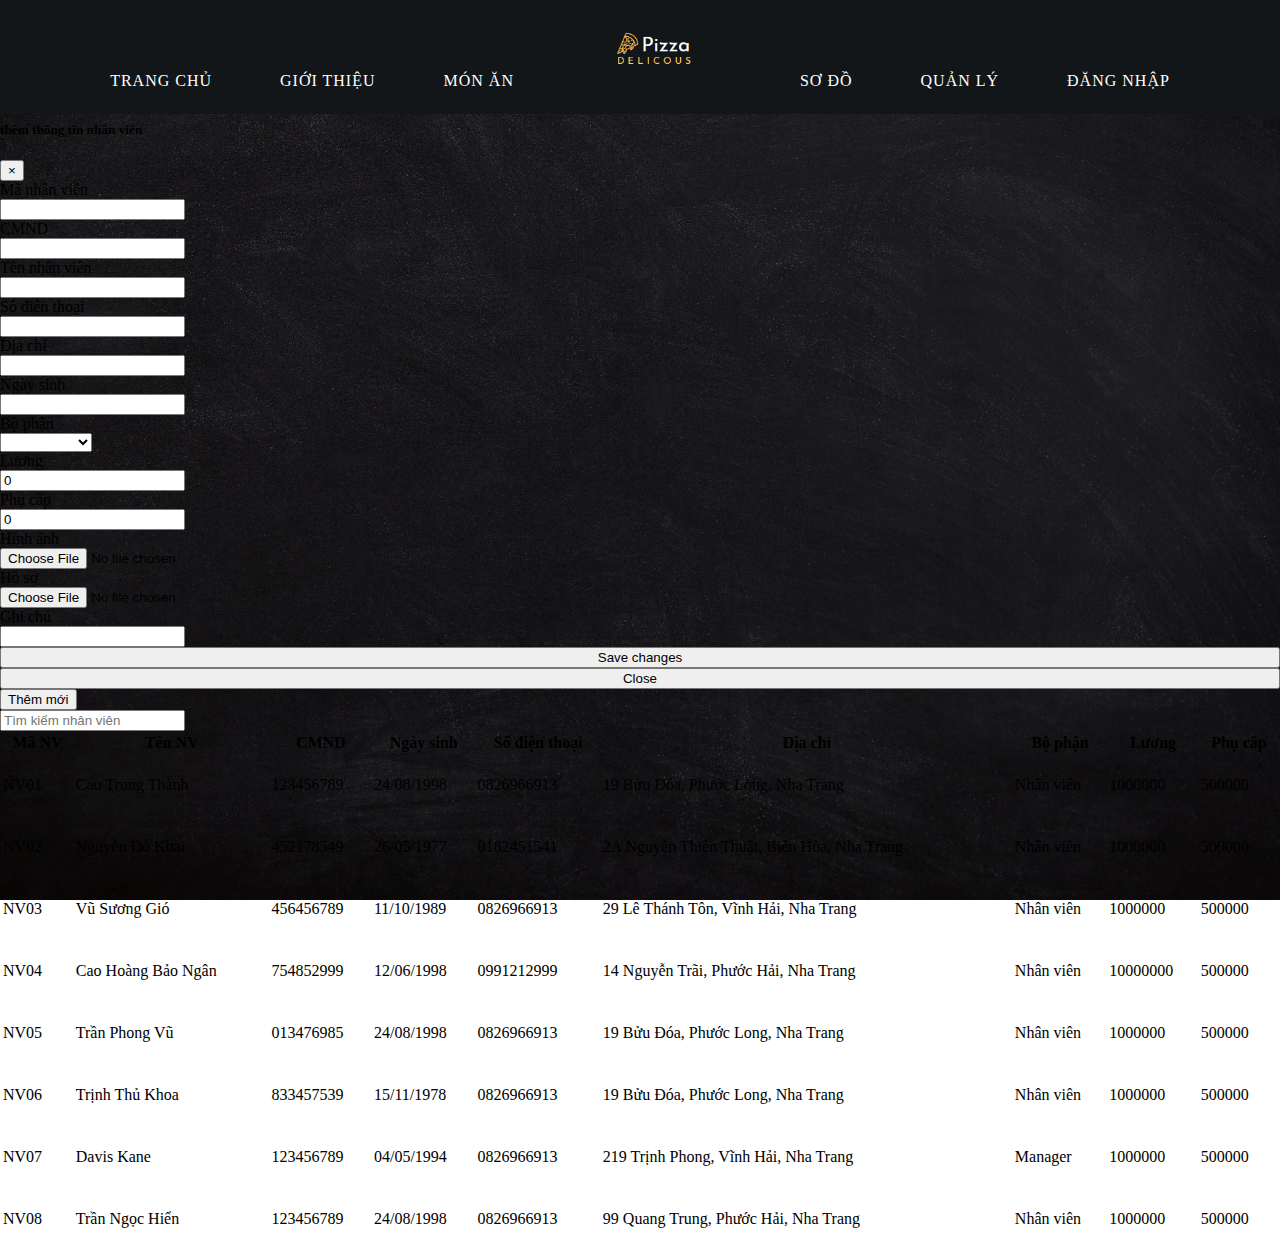
<file: pizzaWebDemo/quanly.html>
<!DOCTYPE html>
<html lang="en">
<head>
    <meta charset="UTF-8">
    <meta name="viewport" content="width=device-width, initial-scale=1.0">
    <meta http-equiv="X-UA-Compatible" content="ie=edge">
    <title>Pizza-Hub</title>
    <link rel="stylesheet" href="https://stackpath.bootstrapcdn.com/bootstrap/4.2.1/css/bootstrap.min.css" integrity="sha384-GJzZqFGwb1QTTN6wy59ffF1BuGJpLSa9DkKMp0DgiMDm4iYMj70gZWKYbI706tWS" crossorigin="anonymous">
    <link rel="stylesheet" href="css/index.css">
    <script src="https://ajax.googleapis.com/ajax/libs/jquery/3.3.1/jquery.min.js"></script>

    <script src="https://code.jquery.com/jquery-3.3.1.slim.min.js" integrity="sha384-q8i/X+965DzO0rT7abK41JStQIAqVgRVzpbzo5smXKp4YfRvH+8abtTE1Pi6jizo"></script>
    <script src="https://cdnjs.cloudflare.com/ajax/libs/popper.js/1.14.6/umd/popper.min.js" integrity="sha384-wHAiFfRlMFy6i5SRaxvfOCifBUQy1xHdJ/yoi7FRNXMRBu5WHdZYu1hA6ZOblgut" crossorigin="anonymous"></script>
    <script src="https://stackpath.bootstrapcdn.com/bootstrap/4.2.1/js/bootstrap.min.js" integrity="sha384-B0UglyR+jN6CkvvICOB2joaf5I4l3gm9GU6Hc1og6Ls7i6U/mkkaduKaBhlAXv9k" crossorigin="anonymous"></script>
    
    <link href="https://fonts.googleapis.com/css?family=Gloria+Hallelujah" rel="stylesheet">
    <link href="https://fonts.googleapis.com/css?family=Indie+Flower" rel="stylesheet">
    <link rel="stylesheet" href="https://use.fontawesome.com/releases/v5.7.0/css/all.css" integrity="sha384-lZN37f5QGtY3VHgisS14W3ExzMWZxybE1SJSEsQp9S+oqd12jhcu+A56Ebc1zFSJ" crossorigin="anonymous">
</head>
<body>
    <div class="wall">
        <header class="header">
            <input type="checkbox" name="" id="check">
            <label for="check" class="show-menu-btn">
                <i class="fas fa-pizza-slice"></i>
            </label>
        
            <ul class="header-menu">
                <a href="index.html">trang chủ</a>
                <a href="gioithieu.html">giới thiệu</a>
                <a href="monan.html">món ăn</a>
                <a href="index.html" class="logo"><img src="img/Capture.PNG" alt=""></a>
                <a href="sodo.html">Sơ đồ</a>
                <a href="quanly.html">quản lý</a>
                <a href="dangnhap.html">đăng nhập</a>

                <label for="check" class="hide-menu-btn">
                    <i class="fas fa-sign-out-alt"></i>              
                </label>
            </ul>
        </header>  
        
        <section class="ftco-quanly">
            <!-- Modal -->
            <div class="modal fade" id="exampleModal" tabindex="-1" role="dialog" aria-labelledby="exampleModalLabel" aria-hidden="true">
                <div class="modal-dialog" role="document">
                    <div class="modal-content">
                        <div class="modal-header">
                            <h5 class="modal-title" id="exampleModalLabel">thêm thông tin nhân viên</h5>
                            <button type="button" class="close" data-dismiss="modal" aria-label="Close">
                                <span aria-hidden="true">&times;</span>
                            </button>
                        </div>
                        <div class="modal-body">
                            <div class="row">
                                <div class="col-lg-6 col-md-6 col-sm-6 col-xs-6">
                                    <label class="control-label" for="ma_nv">Mã nhân viên</label>
                                    <div>
                                        <input type="text" class="form-control" id="txt_ma_nv" name="ma_nv" value="">
                                    </div>
                                </div>
                                <div class="col-lg-6 col-md-6 col-sm-6 col-xs-6">
                                    <label class="control-label" for="so_cmnd">CMND</label>
                                    <div>
                                        <input type="text" class="form-control" id="txt_so_cmnd" name="so_cmnd" value="">
                                    </div>
                                </div>
                            </div>
                            <div class="row">
                                <div class="col-lg-12 col-md-12 col-sm-12 col-xs-12">
                                    <label class="control-label" for="ma_nv">Tên nhân viên</label>
                                    <div>
                                        <input type="text" class="form-control" id="txt_ten_nv" name="ten_nv" value="">
                                    </div>
                                </div>
                            </div> 
                            <div class="row">
                                <div class="col-lg-6 col-md-6 col-sm-6 col-xs-6">
                                    <label class="control-label" for="sdt">Số điện thoại</label>
                                    <div>
                                        <input type="text" class="form-control" id="txt_sdt" name="sdt" value="">
                                    </div>
                                </div>
                                <div class="col-lg-6 col-md-6 col-sm-6 col-xs-6">
                                    <label class="control-label" for="dia_chi">Địa chỉ</label>
                                    <div>
                                        <input type="text" class="form-control" id="txt_dia_chi" name="dia_chi" value="">
                                    </div>
                                </div>                               
                            </div> 
                            <div class="row">
                                <div class="col-lg-6 col-md-6 col-sm-6 col-xs-6">
                                    <label class="control-label" for="ngay_sinh">Ngày sinh</label>
                                    <div>
                                        <input type="text" class="form-control" id="txt_ngay_sinh" name="ngay_sinh" value="">
                                    </div>
                                </div>
                                <div class="col-lg-6 col-md-6 col-sm-6 col-xs-6">
                                    <label class="control-label" for="bo_phan">Bộ phận</label>
                                    <div>
                                        <select class="form-control" id="bo_phan" name="bo_phan">
                                            <option selected="selected" value=""></option>
                                            <option value="phucVu">PHỤC VỤ</option>
                                            <option value="quanLy">QUẢN LÝ</option>
                                            <option value="thuNgan">THU NGÂN</option>
                                        </select>                                    
                                    </div>
                                </div>
                            </div> 
                            <div class="row">
                                <div class="col-lg-6 col-md-6 col-sm-6 col-xs-6">
                                    <label class="control-label" for="luong">Lương</label>
                                    <div>
                                        <input type="text" class="form-control" id="txt_luong" name="luong" value="0">
                                    </div>
                                </div>                                
                                <div class="col-lg-6 col-md-6 col-sm-6 col-xs-6">
                                    <label class="control-label" for="phu_cap">Phụ cấp</label>
                                    <div>
                                        <input type="text" class="form-control" id="txt_phu_cap" name="phu_cap" value="0">
                                    </div>
                                </div>                               
                            </div> 
                            <div class="row">
                                <div class="col-lg-6 col-md-6 col-sm-6 col-xs-6">
                                    <label class="control-label" for="hinh_anh">Hình ảnh</label>
                                    <div>
                                        <input type="file" class="form-control" id="txt_hinh_anh" name="hinh_anh" value="0">
                                    </div>
                                </div>                                
                                <div class="col-lg-6 col-md-6 col-sm-6 col-xs-6">
                                    <label class="control-label" for="ho_so">Hồ sơ</label>
                                    <div>
                                        <input type="file" class="form-control" id="txt_ho_so" name="ho_so" value="0">
                                    </div>
                                </div>                               
                            </div>     
                            <div class="row">
                                <div class="col-lg-12 col-md-12 col-sm-12 col-xs-12">
                                    <label class="control-label" for="ghi_chu">Ghi chú</label>
                                    <div>
                                        <input type="text" class="form-control" id="txt_ghi_chu" name="ghi_chu" value="">
                                    </div>
                                </div>                                                              
                            </div>                                                                                                                                     
                        </div>
                        <div class="modal-footer">
                                <div class="col-lg-6 col-md-6 col-sm-6 col-xs-6">
                                    <button type="button" class="btn btn-success"><i class="fas fa-save"></i> Save changes</button>
                                </div>
                                <div class="col-lg-6 col-md-6 col-sm-6 col-xs-6">
                                    <button type="button" class="btn btn-primary">Close</button>
                                </div>

                        </div>
                    </div>
                </div>
            </div>
            <div class="container">
                <div class="row">
                    <div class="them_nhan_vien col-6">
                        <button type="button" class="btn btn-success" data-toggle="modal" data-target="#exampleModal">
                            <i class="fas fa-user-plus"></i>
                            <span class="btn-add">Thêm mới</span>                
                        </button>
                    </div>
                    <div class="search_nhan_vien col-6">
                        <input type="email" class="form-control" id="exampleInputEmail1" aria-describedby="emailHelp" placeholder="Tìm kiếm nhân viên">
                    </div>
                </div>
                <div class="table-content mt-2">
                    <table id="grid" class="table table-dark table-responsive">
                        <thead>
                            <tr>
                                <th class="ma-nv">Mã NV</th>
                                <th class="ten-nv">Tên NV</th>
                                <th class="so-cmnd">CMND</th>
                                <th class="ngay-sinh">Ngày sinh</th>
                                <th class="so-dt">Số điện thoại</th>
                                <th class="dia-chi">Địa chỉ</th>
                                <th class="ten-bp">Bộ phận</th>
                                <th class="so-luong">Lương</th>
                                <th class="phu-cap">Phụ cấp</th>
                            </tr>
                        </thead>
                        <tbody>
                            <tr class="function" style="height:60px;">
                                <td class="ma-nv v-align-middle">NV01</td>
                                <td class="ten-nv v-align-middle">Cao Trung Thành</td>
                                <td class="so-cmnd v-align-middle">123456789</td>
                                <td class="ngay-sinh v-align-middle">24/08/1998</td>
                                <td class="so-dt v-align-middle">0826966913</td>
                                <td class="dia-chi v-align-middle">19 Bửu Đóa, Phước Long, Nha Trang</td>
                                <td class="ten-bp v-align-middle">Nhân viên</td>
                                <td class="so-luong v-align-middle">1000000</td>
                                <td class="phu-cap v-align-middle">500000</td>
                            </tr>
                            <tr class="function" style="height:60px;">
                                <td class="ma-nv v-align-middle">NV02</td>
                                <td class="ten-nv v-align-middle">Nguyễn Đỗ Khai</td>
                                <td class="so-cmnd v-align-middle">452178549</td>
                                <td class="ngay-sinh v-align-middle">26/05/1977</td>
                                <td class="so-dt v-align-middle">0182451541</td>
                                <td class="dia-chi v-align-middle">2A Nguyễn Thiện Thuật, Biên Hòa, Nha Trang</td>
                                <td class="ten-bp v-align-middle">Nhân viên</td>
                                <td class="so-luong v-align-middle">1000000</td>
                                <td class="phu-cap v-align-middle">500000</td>
                            </tr>
                            <tr class="function" style="height:60px;">
                                <td class="ma-nv v-align-middle">NV03</td>
                                <td class="ten-nv v-align-middle">Vũ Sương Gió</td>
                                <td class="so-cmnd v-align-middle">456456789</td>
                                <td class="ngay-sinh v-align-middle">11/10/1989</td>
                                <td class="so-dt v-align-middle">0826966913</td>
                                <td class="dia-chi v-align-middle">29 Lê Thánh Tôn, Vĩnh Hải, Nha Trang</td>
                                <td class="ten-bp v-align-middle">Nhân viên</td>
                                <td class="so-luong v-align-middle">1000000</td>
                                <td class="phu-cap v-align-middle">500000</td>
                            </tr>
                            <tr class="function" style="height:60px;">
                                <td class="ma-nv v-align-middle ">NV04</td>
                                <td class="ten-nv v-align-middle">Cao Hoàng Bảo Ngân</td>
                                <td class="so-cmnd v-align-middle">754852999</td>
                                <td class="ngay-sinh v-align-middle">12/06/1998</td>
                                <td class="so-dt v-align-middle">0991212999</td>
                                <td class="dia-chi v-align-middle">14 Nguyễn Trãi, Phước Hải, Nha Trang</td>
                                <td class="ten-bp v-align-middle">Nhân viên</td>
                                <td class="so-luong v-align-middle">10000000</td>
                                <td class="phu-cap v-align-middle">500000</td>
                            </tr>
                            <tr class="function" style="height:60px;">
                                <td class="ma-nv v-align-middle">NV05</td>
                                <td class="ten-nv v-align-middle">Trần Phong Vũ</td>
                                <td class="so-cmnd v-align-middle">013476985</td>
                                <td class="ngay-sinh v-align-middle">24/08/1998</td>
                                <td class="so-dt v-align-middle">0826966913</td>
                                <td class="dia-chi v-align-middle">19 Bửu Đóa, Phước Long, Nha Trang</td>
                                <td class="ten-bp v-align-middle">Nhân viên</td>
                                <td class="so-luong v-align-middle">1000000</td>
                                <td class="phu-cap v-align-middle">500000</td>
                            </tr>
                            <tr class="function" style="height:60px;">
                                <td class="ma-nv v-align-middle">NV06</td>
                                <td class="ten-nv v-align-middle">Trịnh Thủ Khoa</td>
                                <td class="so-cmnd v-align-middle">833457539</td>
                                <td class="ngay-sinh v-align-middle">15/11/1978</td>
                                <td class="so-dt v-align-middle">0826966913</td>
                                <td class="dia-chi v-align-middle">19 Bửu Đóa, Phước Long, Nha Trang</td>
                                <td class="ten-bp v-align-middle">Nhân viên</td>
                                <td class="so-luong v-align-middle">1000000</td>
                                <td class="phu-cap v-align-middle">500000</td>
                            </tr>
                            <tr class="function" style="height:60px;">
                                <td class="ma-nv v-align-middle">NV07</td>
                                <td class="ten-nv v-align-middle">Davis Kane</td>
                                <td class="so-cmnd v-align-middle">123456789</td>
                                <td class="ngay-sinh v-align-middle">04/05/1994</td>
                                <td class="so-dt v-align-middle">0826966913</td>
                                <td class="dia-chi v-align-middle">219 Trịnh Phong, Vĩnh Hải, Nha Trang</td>
                                <td class="ten-bp v-align-middle">Manager</td>
                                <td class="so-luong v-align-middle">1000000</td>
                                <td class="phu-cap v-align-middle">500000</td>
                            </tr>
                            <tr class="function" style="height:60px;">
                                <td class="ma-nv v-align-middle">NV08</td>
                                <td class="ten-nv v-align-middle">Trần Ngọc Hiển</td>
                                <td class="so-cmnd v-align-middle">123456789</td>
                                <td class="ngay-sinh v-align-middle">24/08/1998</td>
                                <td class="so-dt v-align-middle">0826966913</td>
                                <td class="dia-chi v-align-middle">99 Quang Trung, Phước Hải, Nha Trang</td>
                                <td class="ten-bp v-align-middle">Nhân viên</td>
                                <td class="so-luong v-align-middle">1000000</td>
                                <td class="phu-cap v-align-middle">500000</td>
                            </tr>
                            <tr class="function" style="height:60px;">
                                <td class="ma-nv v-align-middle">NV09</td>
                                <td class="ten-nv v-align-middle">Thăng Hà Phong</td>
                                <td class="so-cmnd v-align-middle">795146789</td>
                                <td class="ngay-sinh v-align-middle">29/02/1992</td>
                                <td class="so-dt v-align-middle">0826966913</td>
                                <td class="dia-chi v-align-m">45 Nguyễn Biểu, Vĩnh Phước, Nha Trang</td>
                                <td class="ten-bp v-align-middle">Nhân viên</td>
                                <td class="so-luong v-align-middle">1000000</td>
                                <td class="phu-cap v-align-middle">500000</td>
                            </tr>
                            <tr class="function" style="height:60px;">
                                <td class="ma-nv v-align-middle">NV10</td>
                                <td class="ten-nv v-align-middle">Tầng Lưu Thượng</td>
                                <td class="so-cmnd v-align-middle">123456789</td>
                                <td class="ngay-sinh v-align-middle">08/08/1988</td>
                                <td class="so-dt v-align-middle">0826966913</td>
                                <td class="dia-chi v-align-middle">109 Lý Nam Đế, Phước Long, Nha Trang</td>
                                <td class="ten-bp v-align-middle">Nhân viên</td>
                                <td class="so-luong v-align-middle">1000000</td>
                                <td class="phu-cap v-align-middle">500000</td>
                            </tr>
                            <tr class="function" style="height:60px;">
                                <td class="ma-nv v-align-middle">NV11</td>
                                <td class="ten-nv v-align-middle">Nghĩ Cho Thông</td>
                                <td class="so-cmnd v-align-middle">753894789</td>
                                <td class="ngay-sinh v-align-middle">20/12/1987</td>
                                <td class="so-dt v-align-middle">0826966913</td>
                                <td class="dia-chi v-align-middle">195B Trần Nhật Duật, Đồ Long, Nha Trang</td>
                                <td class="ten-bp v-align-middle">Nhân viên</td>
                                <td class="so-luong v-align-middle">1000000</td>
                                <td class="phu-cap v-align-middle">500000</td>
                            </tr>
                            <tr class="function" style="height:60px;">
                                <td class="ma-nv v-align-middle">NV12</td>
                                <td class="ten-nv v-align-middle">Thông Não Chi</td>
                                <td class="so-cmnd v-align-middle">123456789</td>
                                <td class="ngay-sinh v-align-middle">05/05/1995</td>
                                <td class="so-dt v-align-middle">0824567744</td>
                                <td class="dia-chi v-align-middle">41 Bửu Đóa, Phước Long, Nha Trang</td>
                                <td class="ten-bp v-align-middle">Nhân viên</td>
                                <td class="so-luong v-align-middle">1000000</td>
                                <td class="phu-cap v-align-middle">500000</td>
                            </tr>
                    </tbody>
                    </table>
                </div>
            </div>
        </section>
    </div>
</body>
</html>
</file>
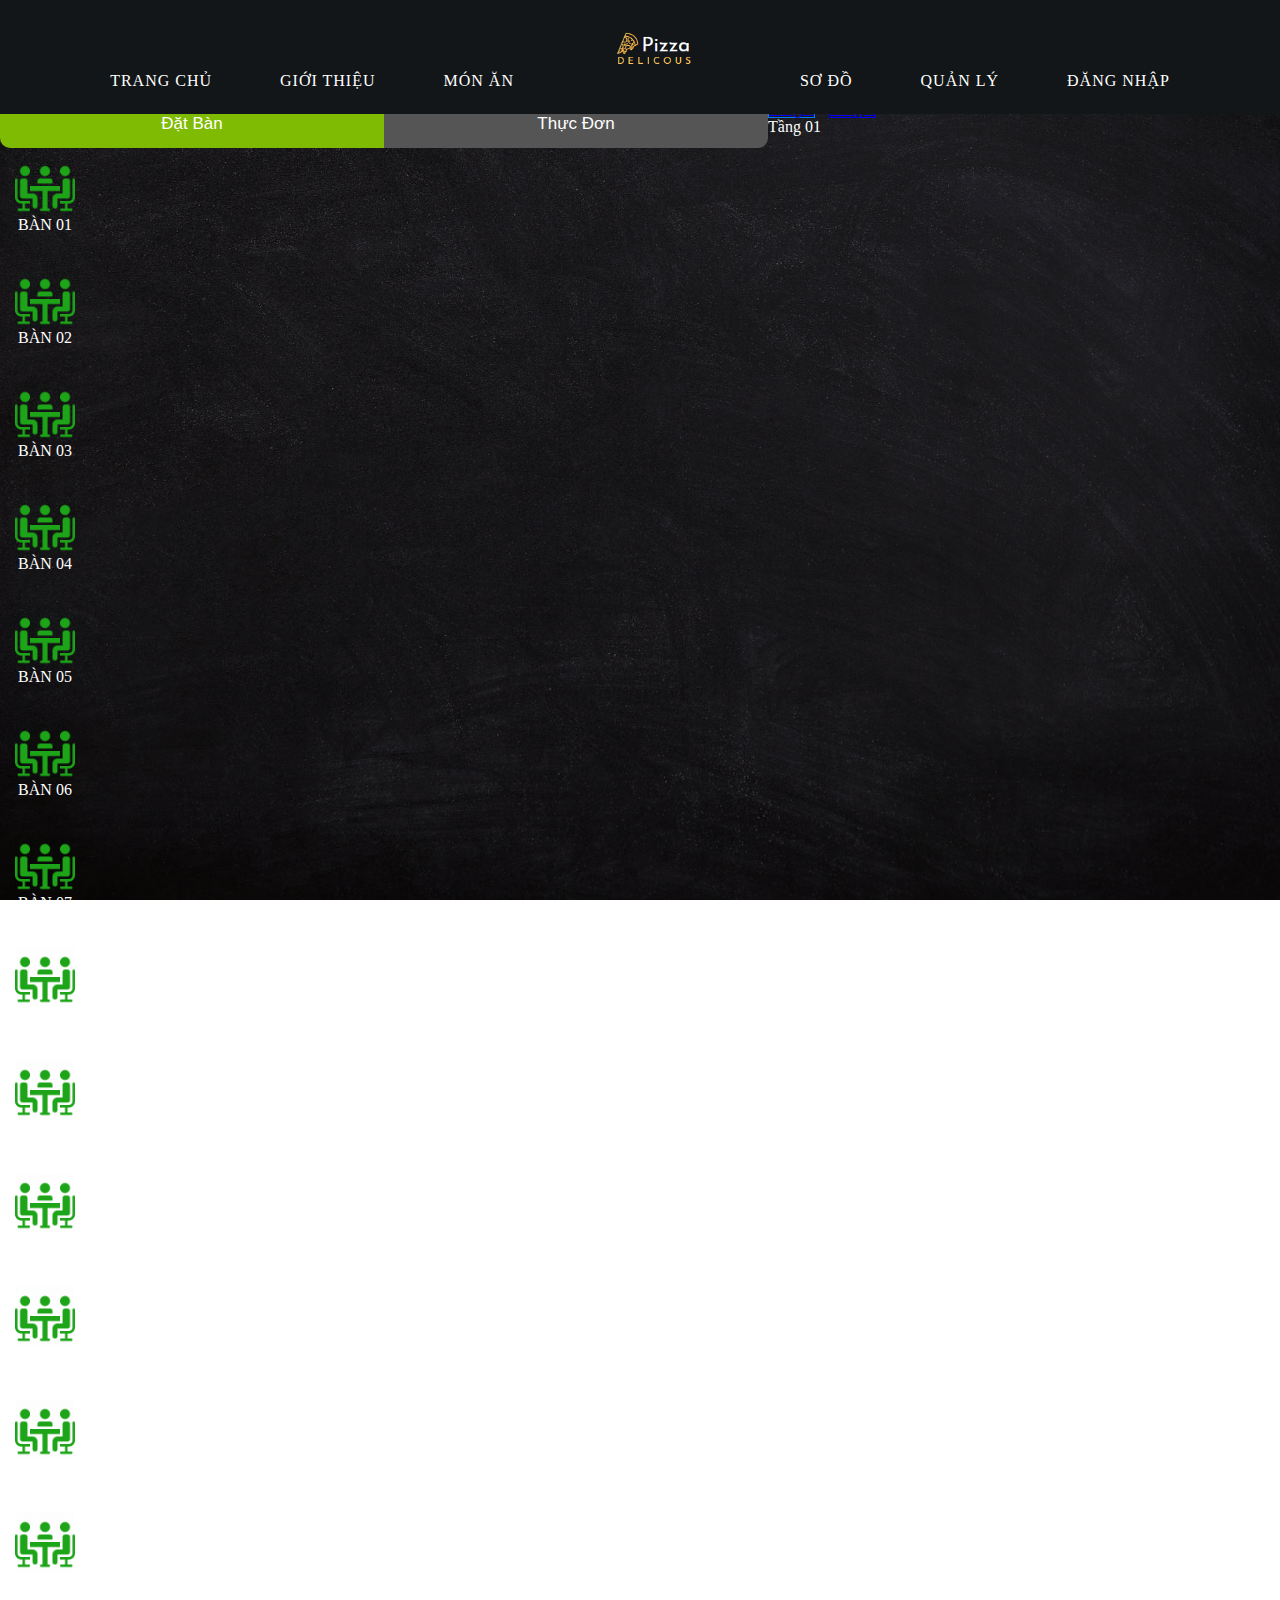
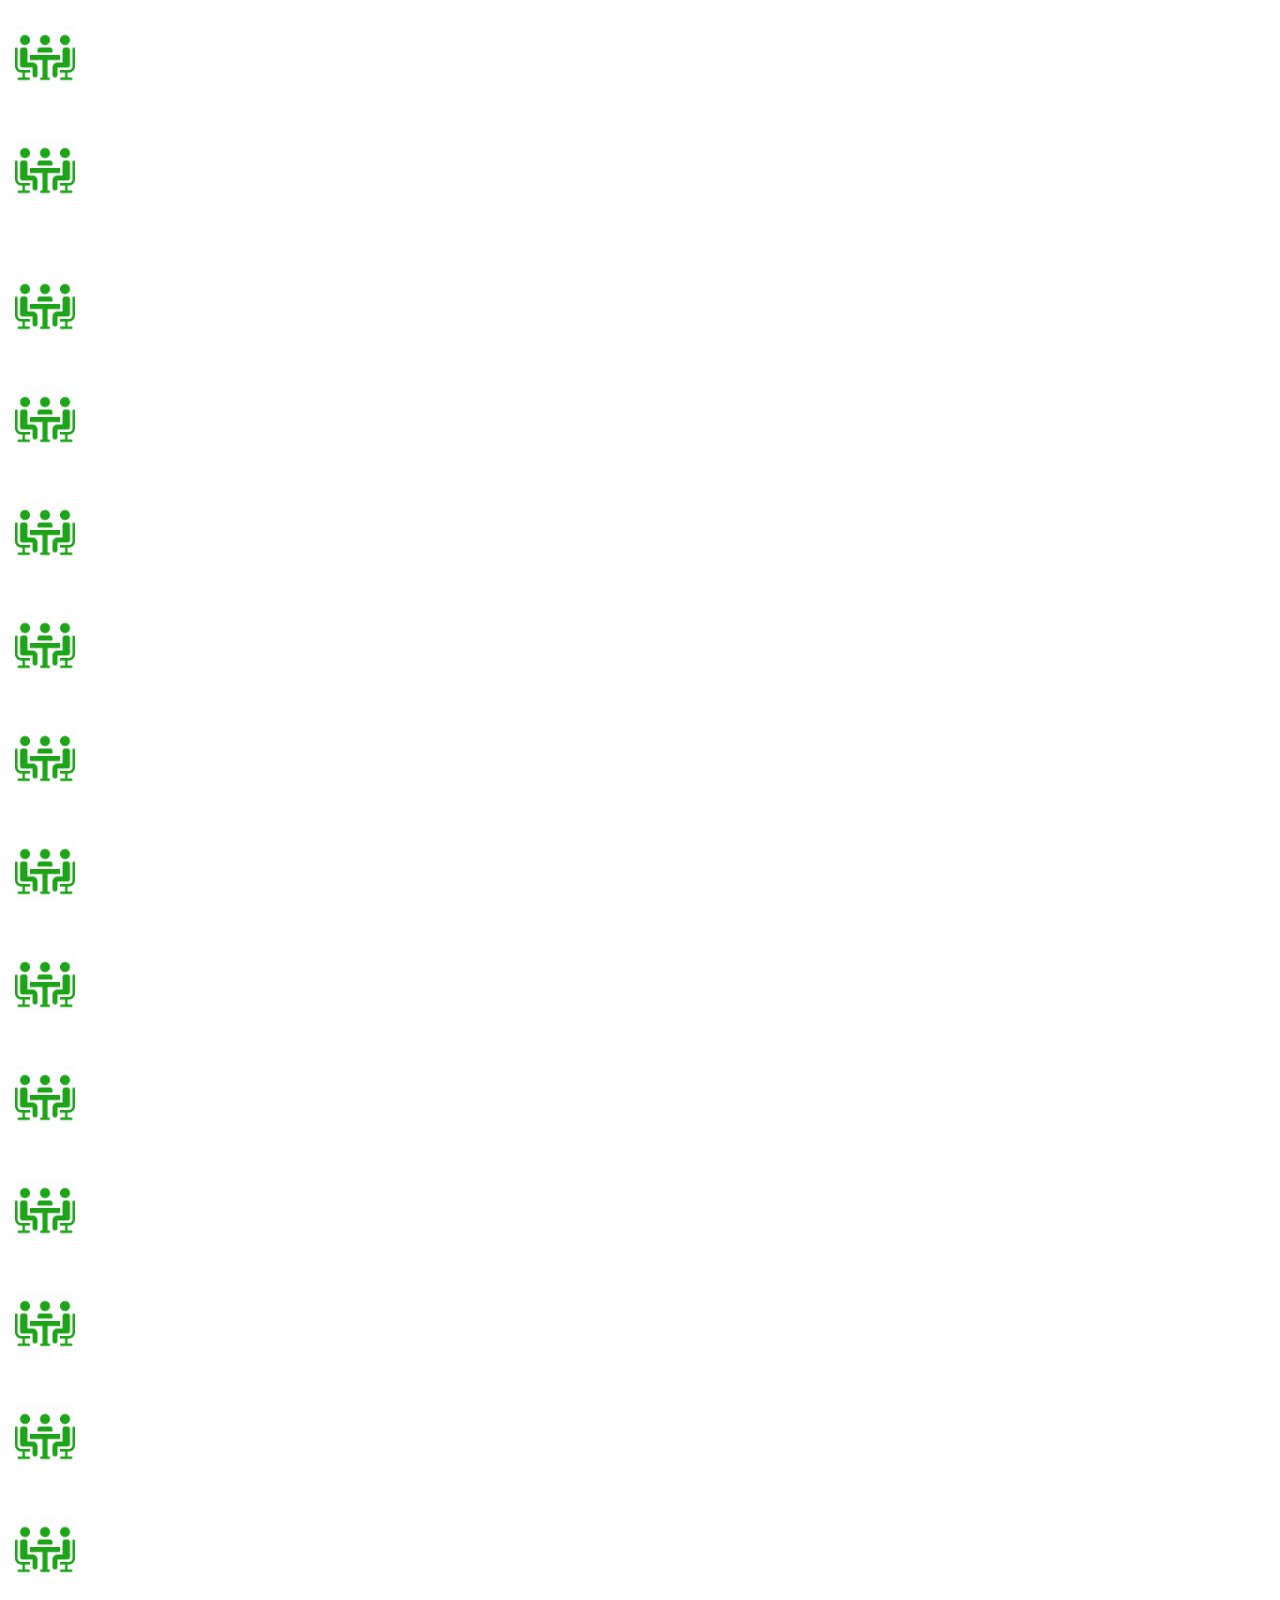
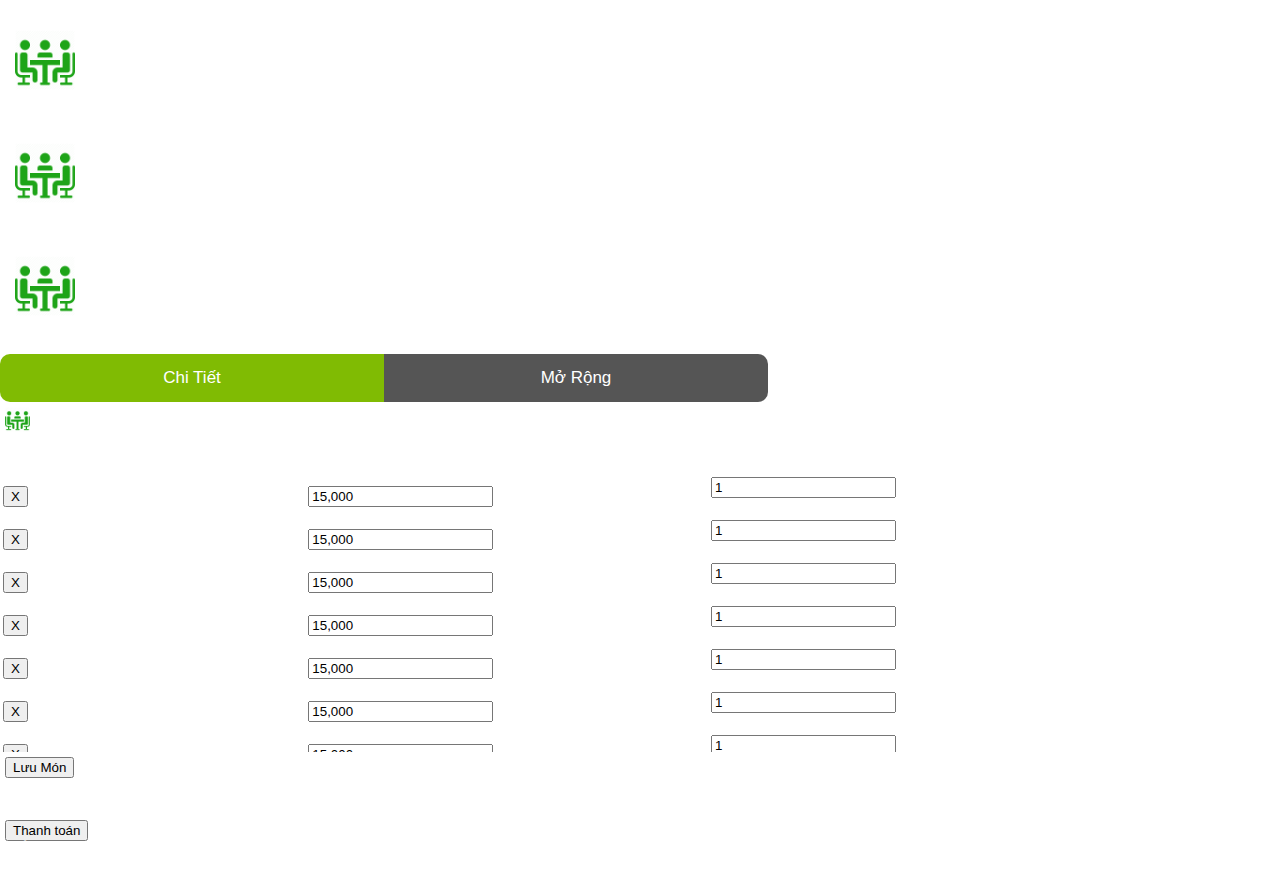
<file: pizzaWebDemo/sodo.html>
<!DOCTYPE html>
<html lang="en">
<head>
    <meta charset="UTF-8">
    <meta name="viewport" content="width=device-width, initial-scale=1.0">
    <meta http-equiv="X-UA-Compatible" content="ie=edge">
    <title>Pizza-Hub</title>
    <link rel="stylesheet" href="https://stackpath.bootstrapcdn.com/bootstrap/4.2.1/css/bootstrap.min.css" integrity="sha384-GJzZqFGwb1QTTN6wy59ffF1BuGJpLSa9DkKMp0DgiMDm4iYMj70gZWKYbI706tWS" crossorigin="anonymous">
    <link rel="stylesheet" href="css/index.css">
    <script src="https://ajax.googleapis.com/ajax/libs/jquery/3.3.1/jquery.min.js"></script>

    <script src="https://code.jquery.com/jquery-3.3.1.slim.min.js" integrity="sha384-q8i/X+965DzO0rT7abK41JStQIAqVgRVzpbzo5smXKp4YfRvH+8abtTE1Pi6jizo"></script>
    <script src="https://cdnjs.cloudflare.com/ajax/libs/popper.js/1.14.6/umd/popper.min.js" integrity="sha384-wHAiFfRlMFy6i5SRaxvfOCifBUQy1xHdJ/yoi7FRNXMRBu5WHdZYu1hA6ZOblgut" crossorigin="anonymous"></script>
    <script src="https://stackpath.bootstrapcdn.com/bootstrap/4.2.1/js/bootstrap.min.js" integrity="sha384-B0UglyR+jN6CkvvICOB2joaf5I4l3gm9GU6Hc1og6Ls7i6U/mkkaduKaBhlAXv9k" crossorigin="anonymous"></script>
    
    <link href="https://fonts.googleapis.com/css?family=Gloria+Hallelujah" rel="stylesheet">
    <link href="https://fonts.googleapis.com/css?family=Indie+Flower" rel="stylesheet">
    <link rel="stylesheet" href="https://use.fontawesome.com/releases/v5.7.0/css/all.css" integrity="sha384-lZN37f5QGtY3VHgisS14W3ExzMWZxybE1SJSEsQp9S+oqd12jhcu+A56Ebc1zFSJ" crossorigin="anonymous">
</head>
<body>
    <div class="wall">
        <header class="header">
            <input type="checkbox" name="" id="check">
            <label for="check" class="show-menu-btn">
                <i class="fas fa-pizza-slice"></i>
            </label>
        
            <ul class="header-menu">
                <a href="index.html">trang chủ</a>
                <a href="gioithieu.html">giới thiệu</a>
                <a href="monan.html">món ăn</a>
                <a href="index.html" class="logo"><img src="img/Capture.PNG" alt=""></a>
                <a href="sodo.html">Sơ đồ</a>
                <a href="quanly.html">quản lý</a>
                <a href="dangnhap.html">đăng nhập</a>

                <label for="check" class="hide-menu-btn">
                    <i class="fas fa-sign-out-alt"></i>              
                </label>
            </ul>
        </header>  

        <section class="ftco-sodo">
            <div class="container-fluid">
                <div class="row d-md-flex">
                    <div class="col-md-6 tab-left">
                        <div class="row">
                            <div class="col-md-12 header-tab-left">
                                <button class="tablink tablink_Left tablink_Left--Left" onclick="openPageLeft('DatBan', this, '#80BB03')"  id="defaultOpenLeft">Đặt Bàn</button>
                                <button class="tablink tablink_Left tablink_Left--Right" onclick="openPageLeft('DatThucDon', this, '#80BB03')">Thực Đơn</button>
                            </div>  
                            <div class="col-md-12 body-tab-left mt-4">
                                <div id="DatBan" class="DatBan tabcontent-left ml-3">
                                    <div class="row">
                                        <div class="col-md-12 nav-link-wrap md-6">
                                            <div class="nav nav-pills" id="tang-tab" role="tablist" aria-orientation="vertical">
                                                <a href="#tang-1" class="nav-link active" id="tang-1-tab" data-toggle="pill" aria-controls="tang-1" aria-selected="true">Tầng 1</a>
                                                <a href="#tang-2" class="nav-link" id="tang-2-tab" data-toggle="pill" aria-controls="tang-2" aria-selected="false">Tầng 2</a>
                                            </div>
                                        </div><!--col-md-12 1-->
        
                                        <div class="col-md-12 d-flex align-items-center mt-4">
                                            <div class="tab-content ftco-animate" id="tang-tabContent">
                                                <div class="tab-pane fade show active" id="tang-1" role="tabpanel" aria-labelledby="tang-1-tab">
                                                    <div class="row">
                                                        <div class="tang T1 filter-t">
                                                            <label class="ten-tang">Tầng 01</label>
                                                            <div class="row tang-block">
                                                                <div id="T1B01" class="TTV T1 tt-2 ban filter-tt">
                                                                    <div class="check-circle animated fadeIn hide"><i class="fa fa-check-circle text-green"></i></div>
                                                                    <input type="hidden" class="stt-rec" value="RMOA000013802">
                                                                    <input type="hidden" class="ma-tt-ban" value="2">
                                                                    <div class="img" style="background-image: url('img/BAN-1.png'); width: 60px; height: 60px;"></div>
                                                                    <span class="ten-ban">BÀN 01</span>
                                                                </div>
                                                                <div id="T1B02" class="TTV T1 tt-0 ban ban-clicked filter-tt">
                                                                    <div class="check-circle animated fadeIn"><i class="fa fa-check-circle text-green"></i></div>
                                                                    <input type="hidden" class="stt-rec" value="">
                                                                    <input type="hidden" class="ma-tt-ban" value="0">
                                                                    <div class="img" style="background-image: url('img/BAN-1.png'); width: 60px; height: 60px;"></div>
                                                                    <span class="ten-ban">BÀN 02</span>
                                                                </div>
                                                                <div id="T1B03" class="TTV T1 tt-0 ban filter-tt">
                                                                    <div class="check-circle animated fadeIn hide"><i class="fa fa-check-circle text-green"></i></div>
                                                                    <input type="hidden" class="stt-rec" value="">
                                                                    <input type="hidden" class="ma-tt-ban" value="0">
                                                                    <div class="img" style="background-image: url('img/BAN-1.png'); width: 60px; height: 60px;"></div>
                                                                    <span class="ten-ban">BÀN 03</span>
                                                                </div>
                                                                <div id="T1B04" class="TTV T1 tt-0 ban filter-tt">
                                                                    <div class="check-circle animated fadeIn hide"><i class="fa fa-check-circle text-green"></i></div>
                                                                    <input type="hidden" class="stt-rec" value="">
                                                                    <input type="hidden" class="ma-tt-ban" value="0">
                                                                    <div class="img" style="background-image: url('img/BAN-1.png'); width: 60px; height: 60px;"></div>
                                                                    <span class="ten-ban">BÀN 04</span>
                                                                </div>
                                                                <div id="T1B05" class="TTV T1 tt-0 ban filter-tt">
                                                                    <div class="check-circle animated fadeIn hide"><i class="fa fa-check-circle text-green"></i></div>
                                                                    <input type="hidden" class="stt-rec" value="">
                                                                    <input type="hidden" class="ma-tt-ban" value="0">
                                                                    <div class="img" style="background-image: url('img/BAN-1.png'); width: 60px; height: 60px;"></div>
                                                                    <span class="ten-ban">BÀN 05</span>
                                                                </div>
                                                                <div id="T1B06" class="TTV T1 tt-0 ban filter-tt">
                                                                    <div class="check-circle animated fadeIn hide"><i class="fa fa-check-circle text-green"></i></div>
                                                                    <input type="hidden" class="stt-rec" value="">
                                                                    <input type="hidden" class="ma-tt-ban" value="0">
                                                                    <div class="img" style="background-image: url('img/BAN-1.png'); width: 60px; height: 60px;"></div>
                                                                    <span class="ten-ban">BÀN 06</span>
                                                                </div>
                                                                <div id="T1B07" class="TTV T1 tt-0 ban filter-tt">
                                                                    <div class="check-circle animated fadeIn hide"><i class="fa fa-check-circle text-green"></i></div>
                                                                    <input type="hidden" class="stt-rec" value="">
                                                                    <input type="hidden" class="ma-tt-ban" value="0">
                                                                    <div class="img" style="background-image: url('img/BAN-1.png'); width: 60px; height: 60px;"></div>
                                                                    <span class="ten-ban">BÀN 07</span>
                                                                </div>
                                                                <div id="T1B08" class="TTV T1 tt-0 ban filter-tt">
                                                                    <div class="check-circle animated fadeIn hide"><i class="fa fa-check-circle text-green"></i></div>
                                                                    <input type="hidden" class="stt-rec" value="">
                                                                    <input type="hidden" class="ma-tt-ban" value="0">
                                                                    <div class="img" style="background-image: url('img/BAN-1.png'); width: 60px; height: 60px;"></div>
                                                                    <span class="ten-ban">BÀN 08</span>
                                                                </div>
                                                                <div id="T1B09" class="TTV T1 tt-0 ban filter-tt">
                                                                    <div class="check-circle animated fadeIn hide"><i class="fa fa-check-circle text-green"></i></div>
                                                                    <input type="hidden" class="stt-rec" value="">
                                                                    <input type="hidden" class="ma-tt-ban" value="0">
                                                                    <div class="img" style="background-image: url('img/BAN-1.png'); width: 60px; height: 60px;"></div>
                                                                    <span class="ten-ban">BÀN 09</span>
                                                                </div>
                                                                <div id="T1B10" class="TTV T1 tt-0 ban filter-tt">
                                                                    <div class="check-circle animated fadeIn hide"><i class="fa fa-check-circle text-green"></i></div>
                                                                    <input type="hidden" class="stt-rec" value="">
                                                                    <input type="hidden" class="ma-tt-ban" value="0">
                                                                    <div class="img" style="background-image: url('img/BAN-1.png'); width: 60px; height: 60px;"></div>
                                                                    <span class="ten-ban">BÀN 10</span>
                                                                </div>
                                                                <div id="T1B11" class="TTV T1 tt-0 ban filter-tt">
                                                                    <div class="check-circle animated fadeIn hide"><i class="fa fa-check-circle text-green"></i></div>
                                                                    <input type="hidden" class="stt-rec" value="">
                                                                    <input type="hidden" class="ma-tt-ban" value="0">
                                                                    <div class="img" style="background-image: url('img/BAN-1.png'); width: 60px; height: 60px;"></div>
                                                                    <span class="ten-ban">BÀN 11</span>
                                                                </div>
                                                                <div id="T1B12" class="TTV T1 tt-0 ban filter-tt">
                                                                    <div class="check-circle animated fadeIn hide"><i class="fa fa-check-circle text-green"></i></div>
                                                                    <input type="hidden" class="stt-rec" value="">
                                                                    <input type="hidden" class="ma-tt-ban" value="0">
                                                                    <div class="img" style="background-image: url('img/BAN-1.png'); width: 60px; height: 60px;"></div>
                                                                    <span class="ten-ban">BÀN 12</span>
                                                                </div>
                                                                <div id="T1B13" class="TTV T1 tt-0 ban filter-tt">
                                                                    <div class="check-circle animated fadeIn hide"><i class="fa fa-check-circle text-green"></i></div>
                                                                    <input type="hidden" class="stt-rec" value="">
                                                                    <input type="hidden" class="ma-tt-ban" value="0">
                                                                    <div class="img" style="background-image: url('img/BAN-1.png'); width: 60px; height: 60px;"></div>
                                                                    <span class="ten-ban">BÀN 13</span>
                                                                </div>
                                                                <div id="T1B14" class="TTV T1 tt-0 ban filter-tt">
                                                                    <div class="check-circle animated fadeIn hide"><i class="fa fa-check-circle text-green"></i></div>
                                                                    <input type="hidden" class="stt-rec" value="">
                                                                    <input type="hidden" class="ma-tt-ban" value="0">
                                                                    <div class="img" style="background-image: url('img/BAN-1.png'); width: 60px; height: 60px;"></div>
                                                                    <span class="ten-ban">BÀN 14</span>
                                                                </div>
                                                                <div id="T1B15" class="TTV T1 tt-0 ban filter-tt">
                                                                    <div class="check-circle animated fadeIn hide"><i class="fa fa-check-circle text-green"></i></div>
                                                                    <input type="hidden" class="stt-rec" value="">
                                                                    <input type="hidden" class="ma-tt-ban" value="0">
                                                                    <div class="img" style="background-image: url('img/BAN-1.png'); width: 60px; height: 60px;"></div>
                                                                    <span class="ten-ban">BÀN 15</span>
                                                                </div>
                                                            </div>
                                                        </div><!--T1-->
                                                    </div><!--row-->
                                                </div><!--Tang 1-->
                        
                                                <div class="tab-pane fade" id="tang-2" role="tabpanel" aria-labelledby="tang-2-tab">
                                                    <div class="row">
                                                        <div class="tang T2 filter-t">
                                                            <label class="ten-tang">Tầng 02</label>
                                                            <div class="row tang-block">
                                                                <div id="T2B01" class="TTV T2 tt-2 ban filter-tt">
                                                                    <div class="check-circle animated fadeIn hide"><i class="fa fa-check-circle text-green"></i></div>
                                                                    <input type="hidden" class="stt-rec" value="RMOA000013802">
                                                                    <input type="hidden" class="ma-tt-ban" value="2">
                                                                    <div class="img" style="background-image: url('img/BAN-1.png');"></div>
                                                                    <span class="ten-ban">BÀN 16</span>
                                                                </div>
                                                                <div id="T2B02" class="TTV T2 tt-0 ban ban-clicked filter-tt">
                                                                    <div class="check-circle animated fadeIn"><i class="fa fa-check-circle text-green"></i></div>
                                                                    <input type="hidden" class="stt-rec" value="">
                                                                    <input type="hidden" class="ma-tt-ban" value="0">
                                                                    <div class="img" style="background-image: url('img/BAN-1.png');"></div>
                                                                    <span class="ten-ban">BÀN 17</span>
                                                                </div>
                                                                <div id="T2B03" class="TTV T2 tt-0 ban filter-tt">
                                                                    <div class="check-circle animated fadeIn hide"><i class="fa fa-check-circle text-green"></i></div>
                                                                    <input type="hidden" class="stt-rec" value="">
                                                                    <input type="hidden" class="ma-tt-ban" value="0">
                                                                    <div class="img" style="background-image: url('img/BAN-1.png');"></div>
                                                                    <span class="ten-ban">BÀN 18</span>
                                                                </div>
                                                                <div id="T2B04" class="TTV T2 tt-0 ban filter-tt">
                                                                    <div class="check-circle animated fadeIn hide"><i class="fa fa-check-circle text-green"></i></div>
                                                                    <input type="hidden" class="stt-rec" value="">
                                                                    <input type="hidden" class="ma-tt-ban" value="0">
                                                                    <div class="img" style="background-image: url('img/BAN-1.png');"></div>
                                                                    <span class="ten-ban">BÀN 19</span>
                                                                </div>
                                                                <div id="T2B05" class="TTV T2 tt-0 ban filter-tt">
                                                                    <div class="check-circle animated fadeIn hide"><i class="fa fa-check-circle text-green"></i></div>
                                                                    <input type="hidden" class="stt-rec" value="">
                                                                    <input type="hidden" class="ma-tt-ban" value="0">
                                                                    <div class="img" style="background-image: url('img/BAN-1.png');"></div>
                                                                    <span class="ten-ban">BÀN 20</span>
                                                                </div>
                                                                <div id="T2B06" class="TTV T2 tt-0 ban filter-tt">
                                                                    <div class="check-circle animated fadeIn hide"><i class="fa fa-check-circle text-green"></i></div>
                                                                    <input type="hidden" class="stt-rec" value="">
                                                                    <input type="hidden" class="ma-tt-ban" value="0">
                                                                    <div class="img" style="background-image: url('img/BAN-1.png');"></div>
                                                                    <span class="ten-ban">BÀN 21</span>
                                                                </div>
                                                                <div id="T2B07" class="TTV T2 tt-0 ban filter-tt">
                                                                    <div class="check-circle animated fadeIn hide"><i class="fa fa-check-circle text-green"></i></div>
                                                                    <input type="hidden" class="stt-rec" value="">
                                                                    <input type="hidden" class="ma-tt-ban" value="0">
                                                                    <div class="img" style="background-image: url('img/BAN-1.png');"></div>
                                                                    <span class="ten-ban">BÀN 22</span>
                                                                </div>
                                                                <div id="T2B08" class="TTV T2 tt-0 ban filter-tt">
                                                                    <div class="check-circle animated fadeIn hide"><i class="fa fa-check-circle text-green"></i></div>
                                                                    <input type="hidden" class="stt-rec" value="">
                                                                    <input type="hidden" class="ma-tt-ban" value="0">
                                                                    <div class="img" style="background-image: url('img/BAN-1.png');"></div>
                                                                    <span class="ten-ban">BÀN 23</span>
                                                                </div>
                                                                <div id="T2B09" class="TTV T2 tt-0 ban filter-tt">
                                                                    <div class="check-circle animated fadeIn hide"><i class="fa fa-check-circle text-green"></i></div>
                                                                    <input type="hidden" class="stt-rec" value="">
                                                                    <input type="hidden" class="ma-tt-ban" value="0">
                                                                    <div class="img" style="background-image: url('img/BAN-1.png');"></div>
                                                                    <span class="ten-ban">BÀN 24</span>
                                                                </div>
                                                                <div id="T2B10" class="TTV T2 tt-0 ban filter-tt">
                                                                    <div class="check-circle animated fadeIn hide"><i class="fa fa-check-circle text-green"></i></div>
                                                                    <input type="hidden" class="stt-rec" value="">
                                                                    <input type="hidden" class="ma-tt-ban" value="0">
                                                                    <div class="img" style="background-image: url('img/BAN-1.png');"></div>
                                                                    <span class="ten-ban">BÀN 25</span>
                                                                </div>
                                                                <div id="T2B11" class="TTV T2 tt-0 ban filter-tt">
                                                                    <div class="check-circle animated fadeIn hide"><i class="fa fa-check-circle text-green"></i></div>
                                                                    <input type="hidden" class="stt-rec" value="">
                                                                    <input type="hidden" class="ma-tt-ban" value="0">
                                                                    <div class="img" style="background-image: url('img/BAN-1.png');"></div>
                                                                    <span class="ten-ban">BÀN 26</span>
                                                                </div>
                                                                <div id="T2B12" class="TTV T2 tt-0 ban filter-tt">
                                                                    <div class="check-circle animated fadeIn hide"><i class="fa fa-check-circle text-green"></i></div>
                                                                    <input type="hidden" class="stt-rec" value="">
                                                                    <input type="hidden" class="ma-tt-ban" value="0">
                                                                    <div class="img" style="background-image: url('img/BAN-1.png');"></div>
                                                                    <span class="ten-ban">BÀN 27</span>
                                                                </div>
                                                                <div id="T2B13" class="TTV T2 tt-0 ban filter-tt">
                                                                    <div class="check-circle animated fadeIn hide"><i class="fa fa-check-circle text-green"></i></div>
                                                                    <input type="hidden" class="stt-rec" value="">
                                                                    <input type="hidden" class="ma-tt-ban" value="0">
                                                                    <div class="img" style="background-image: url('img/BAN-1.png');"></div>
                                                                    <span class="ten-ban">BÀN 28</span>
                                                                </div>
                                                                <div id="T2B14" class="TTV T2 tt-0 ban filter-tt">
                                                                    <div class="check-circle animated fadeIn hide"><i class="fa fa-check-circle text-green"></i></div>
                                                                    <input type="hidden" class="stt-rec" value="">
                                                                    <input type="hidden" class="ma-tt-ban" value="0">
                                                                    <div class="img" style="background-image: url('img/BAN-1.png');"></div>
                                                                    <span class="ten-ban">BÀN 29</span>
                                                                </div>
                                                                <div id="T2B15" class="TTV T2 tt-0 ban filter-tt">
                                                                    <div class="check-circle animated fadeIn hide"><i class="fa fa-check-circle text-green"></i></div>
                                                                    <input type="hidden" class="stt-rec" value="">
                                                                    <input type="hidden" class="ma-tt-ban" value="0">
                                                                    <div class="img" style="background-image: url('img/BAN-1.png');"></div>
                                                                    <span class="ten-ban">BÀN 30</span>
                                                                </div>
                                                            </div>
                                                        </div><!--T2-->                                                    
                                                    </div><!--row-->
                                                </div><!--Tang 2-->
                                            </div><!--tab-content-->
                                        </div><!--col-md-12 2-->                                     
                                    </div><!--row-->
                                </div><!--Đặt Bàn-->
                                    
                                <div id="DatThucDon" class="DatThucDon tabcontent-left">
                                    <div class="row">
                                        <div class="col-md-12 nav-link-wrap md-6">
                                            <div class="nav ftco-animate nav-pills" id="v-pills-tab" role="tablist" aria-orientation="vertical">
                                                <a href="#DatThucDon-1" class="nav-link active" id="DatThucDon-1-tab" data-toggle="pill" aria-controls="v-pills-1" aria-selected="true">Pizza</a>
                                                <a href="#DatThucDon-2" class="nav-link" id="DatThucDon-2-tab" data-toggle="pill" aria-controls="v-pills-2" aria-selected="false">Drinks</a>
                                                <a href="#DatThucDon-3" class="nav-link" id="DatThucDon-3-tab" data-toggle="pill" aria-controls="v-pills-3" aria-selected="false">Burgers</a>
                                                <a href="#DatThucDon-4" class="nav-link" id="DatThucDon-4-tab" data-toggle="pill" aria-controls="v-pills-4" aria-selected="false">Pasta</a>
                                            </div>
                                        </div><!--col-md-12 1-->
                                        <div class="col-md-12 d-flex align-items-center mt-4">
                                            <div class="tab-content ftco-animate" id="DatThucDon-tabContent">
                                                <div class="tab-pane fade show active" id="DatThucDon-1" role="tabpanel" aria-labelledby="DatThucDon-1-tab">
                                                    <div class="row">
                                                        <div class="col-md-4 text-center">
                                                            <div class="DatThucDon-wrap">
                                                                <a href="#" class="DatThucDon-img img mb-4" style="background-image: url('img/pizza-1.jpg');"></a>
                                                                <div class="text">
                                                                    <h3><a href="#">Itallian Pizza</a></h3>
                                                                    <p class="price"><span>$2.90</span></p>
                                                                    <p><a href="#" class="btn btn-white btn-outline-white">Đặt Món</a></p>
                                                                </div>
                                                            </div>                                                                    
                                                        </div>
                                                        <div class="col-md-4 text-center">
                                                            <div class="DatThucDon-wrap">
                                                                <a href="#" class="DatThucDon-img img mb-4" style="background-image: url('img/pizza-2.jpg');"></a>
                                                                <div class="text">
                                                                    <h3><a href="#">Itallian Pizza</a></h3>
                                                                    <p class="price"><span>$2.90</span></p>
                                                                    <p><a href="#" class="btn btn-white btn-outline-white">Đặt Món</a></p>
                                                                </div>
                                                            </div>                                                                        
                                                        </div>
                                                        <div class="col-md-4 text-center">
                                                            <div class="DatThucDon-wrap">
                                                                <a href="#" class="DatThucDon-img img mb-4" style="background-image: url('img/pizza-3.jpg');"></a>
                                                                <div class="text">
                                                                    <h3><a href="#">Itallian Pizza</a></h3>
                                                                    <p class="price"><span>$2.90</span></p>
                                                                    <p><a href="#" class="btn btn-white btn-outline-white">Đặt Món</a></p>
                                                                </div>
                                                            </div>                                                                        
                                                        </div>
                                                    </div><!--row-->
                                                </div><!--Pizza-->
                        
                                                <div class="tab-pane fade" id="DatThucDon-2" role="tabpanel" aria-labelledby="DatThucDon-2-tab">
                                                    <div class="row">
                                                        <div class="col-md-4 text-center">
                                                            <div class="DatThucDon-wrap">
                                                                <a href="#" class="DatThucDon-img img mb-4" style="background-image: url('img/drink-1.jpg');"></a>
                                                                <div class="text">
                                                                    <h3><a href="#">Lemonade Juice</a></h3>
                                                                    <p class="price"><span>$2.90</span></p>
                                                                    <p><a href="#" class="btn btn-white btn-outline-white">Đặt món</a></p>
                                                                </div>
                                                            </div>
                                                        </div>
                                                        <div class="col-md-4 text-center">
                                                            <div class="DatThucDon-wrap">
                                                                <a href="#" class="DatThucDon-img img mb-4" style="background-image: url('img/drink-2.jpg');"></a>
                                                                <div class="text">
                                                                    <h3><a href="#">Lemonade Juice</a></h3>
                                                                    <p class="price"><span>$2.90</span></p>
                                                                    <p><a href="#" class="btn btn-white btn-outline-white">Đặt món</a></p>
                                                                </div>
                                                            </div>
                                                        </div>
                                                        <div class="col-md-4 text-center">
                                                            <div class="DatThucDon-wrap">
                                                                <a href="#" class="DatThucDon-img img mb-4" style="background-image: url('img/drink-3.jpg');"></a>
                                                                <div class="text">
                                                                    <h3><a href="#">Lemonade Juice</a></h3>
                                                                    <p class="price"><span>$2.90</span></p>
                                                                    <p><a href="#" class="btn btn-white btn-outline-white">Đặt món</a></p>
                                                                </div>
                                                            </div>
                                                        </div>
                                                    </div>
                                                </div><!--Drinks-->
                        
                                                <div class="tab-pane fade" id="DatThucDon-3" role="tabpanel" aria-labelledby="DatThucDon-3-tab">
                                                    <div class="row">
                                                        <div class="col-md-4 text-center">
                                                            <div class="DatThucDon-wrap">
                                                                <a href="#" class="DatThucDon-img img mb-4" style="background-image: url('img/burger-1.jpg');"></a>
                                                                <div class="text">
                                                                    <h3><a href="#">UK Burgers</a></h3>
                                                                    <p class="price"><span>$2.90</span></p>
                                                                    <p><a href="#" class="btn btn-white btn-outline-white">Đặt món</a></p>
                                                                </div>
                                                            </div>
                                                        </div>
                                                        <div class="col-md-4 text-center">
                                                            <div class="DatThucDon-wrap">
                                                                <a href="#" class="DatThucDon-img img mb-4" style="background-image: url('img/burger-2.jpg');"></a>
                                                                <div class="text">
                                                                    <h3><a href="#">UK Burgers</a></h3>
                                                                    <p class="price"><span>$2.90</span></p>
                                                                    <p><a href="#" class="btn btn-white btn-outline-white">Đặt món</a></p>
                                                                </div>
                                                            </div>
                                                        </div>
                                                        <div class="col-md-4 text-center">
                                                            <div class="DatThucDon-wrap">
                                                                <a href="#" class="DatThucDon-img img mb-4" style="background-image: url('img/burger-3.jpg');"></a>
                                                                <div class="text">
                                                                    <h3><a href="#">UK Burgers</a></h3>
                                                                    <p class="price"><span>$2.90</span></p>
                                                                    <p><a href="#" class="btn btn-white btn-outline-white">Đặt món</a></p>
                                                                </div>
                                                            </div>
                                                        </div>
                                                    </div>
                                                </div><!--Burger-->
                        
                                                <div class="tab-pane fade" id="DatThucDon-4" role="tabpanel" aria-labelledby="DatThucDon-4-tab">
                                                    <div class="row">
                                                        <div class="col-md-4 text-center">
                                                            <div class="DatThucDon-wrap">
                                                                <a href="#" class="DatThucDon-img img mb-4" style="background-image: url('img/pasta-1.jpg');"></a>
                                                                <div class="text">
                                                                    <h3><a href="#">Pasta Spagetty</a></h3>
                                                                    <p class="price"><span>$3.45</span></p>
                                                                    <p><a href="#" class="btn btn-white btn-outline-white">Đặt món</a></p>
                                                                </div>
                                                            </div>
                                                        </div>
                                                        <div class="col-md-4 text-center">
                                                            <div class="DatThucDon-wrap">
                                                                <a href="#" class="DatThucDon-img img mb-4" style="background-image: url('img/pasta-2.jpg');"></a>
                                                                <div class="text">
                                                                    <h3><a href="#">Pasta Spagetty</a></h3>
                                                                    <p class="price"><span>$3.45</span></p>
                                                                    <p><a href="#" class="btn btn-white btn-outline-white">Đặt món</a></p>
                                                                </div>
                                                            </div>
                                                        </div>
                                                        <div class="col-md-4 text-center">
                                                            <div class="DatThucDon-wrap">
                                                                <a href="#" class="DatThucDon-img img mb-4" style="background-image: url('img/pasta-3.jpg');"></a>
                                                                <div class="text">
                                                                    <h3><a href="#">Pasta Spagetty</a></h3>
                                                                    <p class="price"><span>$3.45</span></p>
                                                                    <p><a href="#" class="btn btn-white btn-outline-white">Đặt món</a></p>
                                                                </div>
                                                            </div>
                                                        </div>
                                                    </div>
                                                </div><!--Pasta-->
                                            </div><!--tab-content-->
                                        </div><!--col-md-12 2-->     
                                    </div><!--row-->
                                </div><!--Đặt Thực Đơn-->
                            </div>  
                        </div>
                    </div><!--col-md-8-->
                    <div class="col-md-6 tab-right">
                        <div class="row">
                            <div class="col-md-12 header-tab-right">
                                <button class="tablink tablink_Right tablink_Right--Left" onclick="openPageRight('ChiTiet', this, '#80BB03')" id="defaultOpenRight">Chi Tiết</button>
                                <button class="tablink tablink_Right tablink_Right--Right" onclick="openPageRight('MoRong', this, '#80BB03')">Mở Rộng</button>
                            </div> <!--header-tab-right-->

                            <div class="col-md-12 body-tab-right mt-3">
                                <div id="ChiTiet" class="ChiTiet tabcontent-right">
                                    <div class="ChiTiet-right-header">
                                        <div class="img pull-left" style="background-image: url('img/BAN-1.png');"></div>
                                        <div class="ten-ban pull-left ml-2"></div>
                                    </div>
                                    <div class="ChiTiet-right-body ChiTiet-content">
                                        <div class="ChiTiet-details active" id="ChiTiet-details">
                                            <table id="table-details grid" class="table table-responsive">
                                                <thead class="table-header">
                                                    <tr class="row">
                                                        <th class="col-lg-1 col-md-1 col-sm-1 col-xs-1">
                                                            <div>#</div>
                                                        </th>    
                                                        <th class="col-lg-4 col-md-4 col-sm-4 col-xs-4">
                                                            <div>Diễn giải</div>
                                                        </th>
                                                        <th class="col-lg-2 col-md-2 col-sm-2 col-xs-2">
                                                            <div class="hidden-sm hidden-xs">Đơn giá</div>
                                                        </th>
                                                        <th class="col-lg-2 col-md-2 col-sm-2 col-xs-2">
                                                            <div class="hidden-sm hidden-xs">Số lượng</div>
                                                        </th>
                                                        <th class="col-lg-3 col-md-3 col-sm-3 col-xs-3">
                                                            <div class="hidden-sm hidden-xs">Thành tiền</div>
                                                        </th>
                                                    </tr>
                                                </thead>
                                                <tbody class="table-body">
                                                    <tr class="row">    
                                                        <td class="col-1 col-lg-1 col-md-1 col-sm-1 col-xs-1 text-center">       
                                                            <input type="button" class="but-detail-xoa btn btn-danger" value="X">    
                                                        </td>    
                                                        <td class="col-2 col-lg-4 col-md-4 col-sm-4 col-xs-4 text-left">        
                                                            <input type="hidden" class="ma-vt form-control" readonly="" value="CAFE002">        
                                                            <input type="hidden" class="ma-dvt form-control" readonly="" value="T_LY">        
                                                            <input type="hidden" class="ghi-chu form-control" readonly="" value="">        
                                                            <label class="ten-vt">Cafe sữa nóng/đá</label>    
                                                        </td>    
                                                        <td class="col-3 col-lg-2 col-md-2 col-sm-2 col-xs-2">        
                                                            <input type="text" class="gia number form-control hide" value="15,000">            
                                                        </td>    <td class="col-4 col-lg-2 col-md-2 col-sm-2 col-xs-2">        
                                                        <div class="row">            
                                                            <div class="col-lg-6 col-md-6 col-sm-12 col-xs-12">                
                                                                <input type="number" class="so-luong form-control number" min="1" value="1" onchange="UpdateSumValueRow(this)" onfocus="jQuery(this).select();">            
                                                            </div>            
                                                            <label class="sl-cb col-lg-3 col-md-3 hidden-sm hidden-xs" title="Số lượng đã chế biến">/0</label>                 
                                                        </div>    
                                                        </td>    
                                                            <td class="col-5 col-lg-3 col-md-3 col-sm-3 col-xs-3 text-right">                
                                                                <label class="tien2">15,000</label>    
                                                            </td>
                                                    </tr>
                                                    <tr class="row">    
                                                            <td class="col-1 col-lg-1 col-md-1 col-sm-1 col-xs-1 text-center">       
                                                                <input type="button" class="but-detail-xoa btn btn-danger" value="X">    
                                                            </td>    
                                                            <td class="col-2 col-lg-4 col-md-4 col-sm-4 col-xs-4 text-left">        
                                                                <input type="hidden" class="ma-vt form-control" readonly="" value="CAFE002">        
                                                                <input type="hidden" class="ma-dvt form-control" readonly="" value="T_LY">        
                                                                <input type="hidden" class="ghi-chu form-control" readonly="" value="">        
                                                                <label class="ten-vt">Cafe sữa nóng/đá</label>    
                                                            </td>    
                                                            <td class="col-3 col-lg-2 col-md-2 col-sm-2 col-xs-2">        
                                                                <input type="text" class="gia number form-control hide" value="15,000">            
                                                            </td>    <td class="col-4 col-lg-2 col-md-2 col-sm-2 col-xs-2">        
                                                            <div class="row">            
                                                                <div class="col-lg-6 col-md-6 col-sm-12 col-xs-12">                
                                                                    <input type="number" class="so-luong form-control number" min="1" value="1" onchange="UpdateSumValueRow(this)" onfocus="jQuery(this).select();">            
                                                                </div>            
                                                                <label class="sl-cb col-lg-3 col-md-3 hidden-sm hidden-xs" title="Số lượng đã chế biến">/0</label>                 
                                                            </div>    
                                                            </td>    
                                                                <td class="col-5 col-lg-3 col-md-3 col-sm-3 col-xs-3 text-right">                
                                                                    <label class="tien2">15,000</label>    
                                                                </td>
                                                    </tr>
                                                    <tr class="row">    
                                                            <td class="col-1 col-lg-1 col-md-1 col-sm-1 col-xs-1 text-center">       
                                                                <input type="button" class="but-detail-xoa btn btn-danger" value="X">    
                                                            </td>    
                                                            <td class="col-2 col-lg-4 col-md-4 col-sm-4 col-xs-4 text-left">        
                                                                <input type="hidden" class="ma-vt form-control" readonly="" value="CAFE002">        
                                                                <input type="hidden" class="ma-dvt form-control" readonly="" value="T_LY">        
                                                                <input type="hidden" class="ghi-chu form-control" readonly="" value="">        
                                                                <label class="ten-vt">Cafe sữa nóng/đá</label>    
                                                            </td>    
                                                            <td class="col-3 col-lg-2 col-md-2 col-sm-2 col-xs-2">        
                                                                <input type="text" class="gia number form-control hide" value="15,000">            
                                                            </td>    <td class="col-4 col-lg-2 col-md-2 col-sm-2 col-xs-2">        
                                                            <div class="row">            
                                                                <div class="col-lg-6 col-md-6 col-sm-12 col-xs-12">                
                                                                    <input type="number" class="so-luong form-control number" min="1" value="1" onchange="UpdateSumValueRow(this)" onfocus="jQuery(this).select();">            
                                                                </div>            
                                                                <label class="sl-cb col-lg-3 col-md-3 hidden-sm hidden-xs" title="Số lượng đã chế biến">/0</label>                 
                                                            </div>    
                                                            </td>    
                                                                <td class="col-5 col-lg-3 col-md-3 col-sm-3 col-xs-3 text-right">                
                                                                    <label class="tien2">15,000</label>    
                                                                </td>
                                                    </tr>
                                                    <tr class="row">    
                                                            <td class="col-1 col-lg-1 col-md-1 col-sm-1 col-xs-1 text-center">       
                                                                <input type="button" class="but-detail-xoa btn btn-danger" value="X">    
                                                            </td>    
                                                            <td class="col-2 col-lg-4 col-md-4 col-sm-4 col-xs-4 text-left">        
                                                                <input type="hidden" class="ma-vt form-control" readonly="" value="CAFE002">        
                                                                <input type="hidden" class="ma-dvt form-control" readonly="" value="T_LY">        
                                                                <input type="hidden" class="ghi-chu form-control" readonly="" value="">        
                                                                <label class="ten-vt">Cafe sữa nóng/đá</label>    
                                                            </td>    
                                                            <td class="col-3 col-lg-2 col-md-2 col-sm-2 col-xs-2">        
                                                                <input type="text" class="gia number form-control hide" value="15,000">            
                                                            </td>    <td class="col-4 col-lg-2 col-md-2 col-sm-2 col-xs-2">        
                                                            <div class="row">            
                                                                <div class="col-lg-6 col-md-6 col-sm-12 col-xs-12">                
                                                                    <input type="number" class="so-luong form-control number" min="1" value="1" onchange="UpdateSumValueRow(this)" onfocus="jQuery(this).select();">            
                                                                </div>            
                                                                <label class="sl-cb col-lg-3 col-md-3 hidden-sm hidden-xs" title="Số lượng đã chế biến">/0</label>                 
                                                            </div>    
                                                            </td>    
                                                                <td class="col-5 col-lg-3 col-md-3 col-sm-3 col-xs-3 text-right">                
                                                                    <label class="tien2">15,000</label>    
                                                                </td>
                                                    </tr>
                                                    <tr class="row">    
                                                                <td class="col-1 col-lg-1 col-md-1 col-sm-1 col-xs-1 text-center">       
                                                                    <input type="button" class="but-detail-xoa btn btn-danger" value="X">    
                                                                </td>    
                                                                <td class="col-2 col-lg-4 col-md-4 col-sm-4 col-xs-4 text-left">        
                                                                    <input type="hidden" class="ma-vt form-control" readonly="" value="CAFE002">        
                                                                    <input type="hidden" class="ma-dvt form-control" readonly="" value="T_LY">        
                                                                    <input type="hidden" class="ghi-chu form-control" readonly="" value="">        
                                                                    <label class="ten-vt">Cafe sữa nóng/đá</label>    
                                                                </td>    
                                                                <td class="col-3 col-lg-2 col-md-2 col-sm-2 col-xs-2">        
                                                                    <input type="text" class="gia number form-control hide" value="15,000">            
                                                                </td>    <td class="col-4 col-lg-2 col-md-2 col-sm-2 col-xs-2">        
                                                                <div class="row">            
                                                                    <div class="col-lg-6 col-md-6 col-sm-12 col-xs-12">                
                                                                        <input type="number" class="so-luong form-control number" min="1" value="1" onchange="UpdateSumValueRow(this)" onfocus="jQuery(this).select();">            
                                                                    </div>            
                                                                    <label class="sl-cb col-lg-3 col-md-3 hidden-sm hidden-xs" title="Số lượng đã chế biến">/0</label>                 
                                                                </div>    
                                                                </td>    
                                                                    <td class="col-5 col-lg-3 col-md-3 col-sm-3 col-xs-3 text-right">                
                                                                        <label class="tien2">15,000</label>    
                                                                    </td>
                                                    </tr>
                                                    <tr class="row">    
                                                                    <td class="col-1 col-lg-1 col-md-1 col-sm-1 col-xs-1 text-center">       
                                                                        <input type="button" class="but-detail-xoa btn btn-danger" value="X">    
                                                                    </td>    
                                                                    <td class="col-2 col-lg-4 col-md-4 col-sm-4 col-xs-4 text-left">        
                                                                        <input type="hidden" class="ma-vt form-control" readonly="" value="CAFE002">        
                                                                        <input type="hidden" class="ma-dvt form-control" readonly="" value="T_LY">        
                                                                        <input type="hidden" class="ghi-chu form-control" readonly="" value="">        
                                                                        <label class="ten-vt">Cafe sữa nóng/đá</label>    
                                                                    </td>    
                                                                    <td class="col-3 col-lg-2 col-md-2 col-sm-2 col-xs-2">        
                                                                        <input type="text" class="gia number form-control hide" value="15,000">            
                                                                    </td>    <td class="col-4 col-lg-2 col-md-2 col-sm-2 col-xs-2">        
                                                                    <div class="row">            
                                                                        <div class="col-lg-6 col-md-6 col-sm-12 col-xs-12">                
                                                                            <input type="number" class="so-luong form-control number" min="1" value="1" onchange="UpdateSumValueRow(this)" onfocus="jQuery(this).select();">            
                                                                        </div>            
                                                                        <label class="sl-cb col-lg-3 col-md-3 hidden-sm hidden-xs" title="Số lượng đã chế biến">/0</label>                 
                                                                    </div>    
                                                                    </td>    
                                                                        <td class="col-5 col-lg-3 col-md-3 col-sm-3 col-xs-3 text-right">                
                                                                            <label class="tien2">15,000</label>    
                                                                        </td>
                                                    </tr>
                                                    <tr class="row">    
                                                        <td class="col-1 col-lg-1 col-md-1 col-sm-1 col-xs-1 text-center">       
                                                            <input type="button" class="but-detail-xoa btn btn-danger" value="X">    
                                                        </td>    
                                                        <td class="col-2 col-lg-4 col-md-4 col-sm-4 col-xs-4 text-left">        
                                                            <input type="hidden" class="ma-vt form-control" readonly="" value="CAFE002">        
                                                            <input type="hidden" class="ma-dvt form-control" readonly="" value="T_LY">        
                                                            <input type="hidden" class="ghi-chu form-control" readonly="" value="">        
                                                            <label class="ten-vt">Cafe sữa nóng/đá</label>    
                                                        </td>    
                                                        <td class="col-3 col-lg-2 col-md-2 col-sm-2 col-xs-2">        
                                                            <input type="text" class="gia number form-control hide" value="15,000">            
                                                        </td>    <td class="col-4 col-lg-2 col-md-2 col-sm-2 col-xs-2">        
                                                        <div class="row">            
                                                            <div class="col-lg-6 col-md-6 col-sm-12 col-xs-12">                
                                                                <input type="number" class="so-luong form-control number" min="1" value="1" onchange="UpdateSumValueRow(this)" onfocus="jQuery(this).select();">            
                                                            </div>            
                                                            <label class="sl-cb col-lg-3 col-md-3 hidden-sm hidden-xs" title="Số lượng đã chế biến">/0</label>                 
                                                        </div>    
                                                        </td>    
                                                            <td class="col-5 col-lg-3 col-md-3 col-sm-3 col-xs-3 text-right">                
                                                                <label class="tien2">15,000</label>    
                                                            </td>
                                                    </tr>
                                                    <tr class="row">    
                                                        <td class="col-1 col-lg-1 col-md-1 col-sm-1 col-xs-1 text-center">       
                                                            <input type="button" class="but-detail-xoa btn btn-danger" value="X">    
                                                        </td>    
                                                        <td class="col-2 col-lg-4 col-md-4 col-sm-4 col-xs-4 text-left">        
                                                            <input type="hidden" class="ma-vt form-control" readonly="" value="CAFE002">        
                                                            <input type="hidden" class="ma-dvt form-control" readonly="" value="T_LY">        
                                                            <input type="hidden" class="ghi-chu form-control" readonly="" value="">        
                                                            <label class="ten-vt">Cafe sữa nóng/đá</label>    
                                                        </td>    
                                                        <td class="col-3 col-lg-2 col-md-2 col-sm-2 col-xs-2">        
                                                            <input type="text" class="gia number form-control hide" value="15,000">            
                                                        </td>    <td class="col-4 col-lg-2 col-md-2 col-sm-2 col-xs-2">        
                                                        <div class="row">            
                                                            <div class="col-lg-6 col-md-6 col-sm-12 col-xs-12">                
                                                                <input type="number" class="so-luong form-control number" min="1" value="1" onchange="UpdateSumValueRow(this)" onfocus="jQuery(this).select();">            
                                                            </div>            
                                                            <label class="sl-cb col-lg-3 col-md-3 hidden-sm hidden-xs" title="Số lượng đã chế biến">/0</label>                 
                                                        </div>    
                                                        </td>    
                                                            <td class="col-5 col-lg-3 col-md-3 col-sm-3 col-xs-3 text-right">                
                                                                <label class="tien2">15,000</label>    
                                                            </td>
                                                    </tr>
                                                </tbody>
                                            </table>    
                                        </div>
                                    </div>
                                </div><!--Chi Tiết-->
                                        
                                <div id="MoRong" class="MoRong tabcontent-right" style="display: none;">
                                    <div class="row">
                                        <div class="col-lg-4 col-md-4 col-sm-6 col-xs-12">
                                            <p>Ngày vào:</p>
                                            <input type="date" class="form-control ngayvao" id="txt_ngayvao" name="ngayvao" value="" max="datePresent()">
                                        </div>
                                        <div class="col-lg-4 col-md-4 col-sm-6 col-xs-12">
                                            <p>Giờ vào:</p>
                                            <input type="time" class="form-control giovao" id="txt_giovao" name="giovao" value="">
                                        </div>
                                        <div class="col-lg-4 col-md-4 col-sm-6 col-xs-12">
                                            <p>Số điện thoại</p>
                                            <input type="text" class="form-control sodienthoai" id="txt_sodienthoai" name="sodienthoai" value="">
                                        </div>
                                    </div>
                                    <div class="row mt-3">
                                        <div class="col-lg-8 col-md-8 col-sm-6 col-xs-12">
                                            <p>Khách hàng:</p>
                                            <input type="text" class="form-control khachhang" id="txt_ten_kh" name="ngay_vao" value="">
                                        </div>
                                        <div class="col-lg-4 col-md-4 col-sm-6 col-xs-12">
                                            <p>Tình trạng</p>
                                            <select class="form-control" id="look_tinhtrang_ban" name="ma_tinhtrang_ban">
                                                <option value="0">Trống</option>
                                                <option value="1">Đặt bàn</option>
                                                <option value="2">Phục vụ</option>
                                            </select>
                                        </div>
                                    </div>
                                    <div class="row mt-3">
                                        <div class="col-lg-3 col-md-3 col-sm-12 col-xs-12">
                                            <p>Số Khách:</p>
                                            <input type="number" class="form-control sokhach" id="txt_sokhach" name="sokhach" value="" min="1">
                                        </div>
                                        <div class="col-lg-9 col-md-9 col-sm-12 col-xs-12">
                                            <p>Ghi chú:</p>
                                            <input type="text" class="form-control ghichu" id="txt_ghichu" name="ghichu" value="">
                                        </div>         
                                    </div>
                                    <div class="row mt-3">
                                        <div class="col-lg-12 col-md-12 col-sm-12 col-xs-12">
                                            <p>Địa chỉ:</p>
                                            <input type="number" class="form-control diachi" id="txt_diachi" name="diachi" value="" min="1">
                                        </div>
                                    </div>
                                </div><!--Mở Rộng-->
                            </div><!--body-tab-right-->

                            <div class="col-md-12 ChiTiet-footer mt-5">
                                <div class="LuuMonAn-Info">
                                    <div class="row">
                                        <div class="col-lg-3 col-md-3 col-sm-12 col-xs-12 button-luu">
                                            <button type="button" id="btn_luu" class="btn btn-success">Lưu Món</button>
                                        </div><!--Lưu món ăn-->
                                        <div class="col-lg-9 col-md-9 col-sm-12 col-xs-12 Subs-totals">
                                            <div class="row" style="font-size: large">
                                                <div class="col-lg-6 col-md-12 col-sm-12 col-xs-12">
                                                    <div class="hidden-sm hidden-xs">Tổng cộng:</div>
                                                </div>
                                                <div class="col-lg-6 col-md-12 col-sm-12 col-xs-12">
                                                    <input type="hidden" id="txt_t_so_luong" value="0">
                                                    <label id="lab_t_so_luong" class="pull-right">0</label>
                                                </div>

                                            </div><!--Tổng Tiền-->
                                        </div>
                                    </div>
                                    <div class="row mt-4">
                                        <div class="temp col-lg-3 col-md-3 col-sm-12 col-xs-12">
                                            <button type="button" id="but_tinh_tien" class="btn btn-danger">Thanh toán</button>
                                        </div><!--Thanh Toán-->
                                        <div class="totals col-lg-9 col-md-9 col-sm-12 col-xs-12">
                                            <div class="row" style="font-size: large">
                                                <div class="col-lg-6 col-md-12 col-sm-12 col-xs-12">
                                                    <div class="hidden-md hidden-sm hidden-xs">TỔNG THANH TOÁN:</div>
                                                </div>
                                                <div class="col-lg-6 col-md-12 col-sm-12 col-xs-12">
                                                    <input type="hidden" id="txt_t_thanh_toan" value="0">
                                                    <label id="lab_t_thanh_toan" class="pull-right">0</label>
                                                </div>
                                            </div>
                                        </div><!--Tổng tiền-->
                                    </div>
                                </div><!--LuuMonAn-Info-->
                            </div><!--Footer-tab-->
                        </div>
                    </div>
                </div>                     
            </div>
        </section><!--ftco-menu-->
    </div>

    <script src="js/index.js"></script>
</body>
</html>
</file>
<file: pizzaWebDemo/css/index.css>
:root {
  --mainBlack: #121618;
  --mainBlackBG: rgba(0,0,0,0.8);
  --mainGray: #6c757d;
  --mainWhite: #fff;
  --mainGreen: rgb(82, 190, 19);
  --mainFace: #4267b2;
  --mainTwitter: #1DA1F2;
  --mainBorderSoDo: #007bff;
  --mainGoogle: #EC443B;
  --mainServicesText: #b08432; }

body {
  margin: 0;
  padding: 0;
  background-image: url("../img/bg_4.jpg");
  background-attachment: fixed;
  background-position: center;
  background-repeat: no-repeat;
  background-size: cover;
  width: 100%;
  height: 100%;
  /*end header*/
  /*end banner*/
  /*gioithieu-section*/
  /*Order Pizza*/
  /*ftco-sodo*/
  /*ftco-quanly*/
  /*login-section*/
  /*end reponsive*/ }
  body .ftco-sodo, body .ftco-quanly, body .gioithieu-section, body .login-section, body .ftco-section {
    position: absolute;
    top: 100px;
    bottom: 0;
    left: 0;
    right: 0;
    width: 100%; }
  body .header {
    position: fixed;
    display: flex;
    width: 100%;
    background: var(--mainBlack) !important;
    z-index: 200; }
    body .header .show-menu-btn {
      margin-left: auto; }
    body .header .show-menu-btn, body .header .hide-menu-btn {
      font-size: 30px;
      cursor: pointer;
      display: none;
      color: var(--mainWhite); }
      body .header .show-menu-btn:hover, body .header .hide-menu-btn:hover {
        color: var(--mainGreen); }
    body .header #check {
      position: absolute;
      visibility: hidden;
      z-index: -1000; }
    body .header ul {
      width: 100%;
      height: 100%;
      justify-content: center;
      align-items: center;
      text-align: center;
      padding: 0; }
      body .header ul .logo {
        font-size: 50px; }
      body .header ul a {
        color: var(--mainWhite);
        font-size: 16px;
        font-weight: 400;
        letter-spacing: 1px;
        text-decoration: none;
        text-transform: uppercase;
        margin: 0 2rem; }
        body .header ul a img {
          position: relative;
          top: 0;
          left: 0;
          width: 150px; }
        body .header ul a:hover {
          color: var(--mainGreen) !important; }
  body .banner .carousel .carousel-inner .carousel-item {
    height: 100vh; }
    body .banner .carousel .carousel-inner .carousel-item .overlay {
      position: absolute;
      top: 0;
      left: 0;
      width: 100vw;
      height: 100%;
      background: var(--mainBlackBG);
      z-index: 1; }
    body .banner .carousel .carousel-inner .carousel-item .d-block {
      height: 100% !important; }
    body .banner .carousel .carousel-inner .carousel-item .carousel-caption .banner-info-pizza {
      /*banner-btn*/ }
      body .banner .carousel .carousel-inner .carousel-item .carousel-caption .banner-info-pizza span {
        font-family: 'Indie Flower', cursive;
        font-size: 2.5rem !important;
        color: var(--mainGreen); }
      body .banner .carousel .carousel-inner .carousel-item .carousel-caption .banner-info-pizza h2 {
        font-weight: bold;
        margin-bottom: 1.5rem; }
      body .banner .carousel .carousel-inner .carousel-item .carousel-caption .banner-info-pizza p {
        font-size: 1.2rem; }
      body .banner .carousel .carousel-inner .carousel-item .carousel-caption .banner-info-pizza .banner-btn .btn-order, body .banner .carousel .carousel-inner .carousel-item .carousel-caption .banner-info-pizza .banner-btn .btn-view {
        outline: none;
        border: none;
        padding: 0.8rem 0.4rem;
        cursor: pointer;
        text-transform: uppercase; }
      body .banner .carousel .carousel-inner .carousel-item .carousel-caption .banner-info-pizza .banner-btn .btn-order {
        color: var(--mainBlack);
        background: var(--mainGreen);
        transition: 0.4s;
        border: 2px solid var(--mainGreen); }
        body .banner .carousel .carousel-inner .carousel-item .carousel-caption .banner-info-pizza .banner-btn .btn-order:hover {
          border: 2px solid var(--mainGreen);
          background: transparent;
          color: var(--mainGreen); }
      body .banner .carousel .carousel-inner .carousel-item .carousel-caption .banner-info-pizza .banner-btn .btn-view {
        background: transparent;
        border: 2px solid var(--mainWhite);
        transition: 0.4s; }
        body .banner .carousel .carousel-inner .carousel-item .carousel-caption .banner-info-pizza .banner-btn .btn-view:hover {
          background: var(--mainGreen);
          border: 2px solid var(--mainGreen); }
  body .gioithieu-section {
    color: var(--mainWhite);
    /*gioithieu-block*/
    /*gioithieu-wrap*/ }
    body .gioithieu-section .gioithieu-block {
      padding: 0;
      width: auto; }
    body .gioithieu-section .gioithieu-wrap {
      height: 100%;
      background: var(--mainBlack) !important;
      /*gioithieu-card*/ }
      body .gioithieu-section .gioithieu-wrap .gioithieu-card {
        height: 550px;
        position: relative;
        perspective: 800px;
        border-radius: 4px; }
        body .gioithieu-section .gioithieu-wrap .gioithieu-card .card {
          width: 100%;
          height: 100%;
          position: absolute;
          transform-style: preserve-3d;
          transition: 0.8s;
          border-radius: 6px;
          box-shadow: 0 6px 16px rgba(0, 0, 0, 0.15);
          cursor: pointer; }
        body .gioithieu-section .gioithieu-wrap .gioithieu-card .card div {
          position: absolute;
          width: 100%;
          height: 100%;
          backface-visibility: hidden;
          border-radius: 6px;
          display: -ms-flexbox;
          display: box;
          display: flex;
          background: var(--mainBlack) !important;
          justify-content: center;
          align-items: center;
          font: 16px/1.5 "Helvetica Neue", Helvetica, Arial, sans-serif;
          -webkit-font-smoothing: antialiased;
          color: var(--mainWhite); }
        body .gioithieu-section .gioithieu-wrap .gioithieu-card .card .front img {
          height: 100%;
          background-size: cover;
          background-position: center center; }
        body .gioithieu-section .gioithieu-wrap .gioithieu-card .card .back {
          -webkit-transform: rotateY(180deg);
          transform: rotateY(180deg);
          padding: 2rem 6rem; }
        body .gioithieu-section .gioithieu-wrap .gioithieu-card .card.flipped {
          -webkit-transform: rotateY(180deg);
          transform: rotateY(180deg); }
  body .ftco-section {
    /*heading-section*/
    /*container-wrap*/
    /*Pricing*/ }
    body .ftco-section .heading-section {
      color: var(--mainWhite); }
    body .ftco-section .container-wrap .services-wrap .img {
      width: 50% !important;
      display: block;
      background-size: cover;
      background-position: center center;
      background-repeat: no-repeat; }
    body .ftco-section .container-wrap .services-wrap .text {
      width: 50%;
      background: var(--mainBlackBG);
      position: relative; }
      body .ftco-section .container-wrap .services-wrap .text h3 {
        color: var(--mainWhite);
        font-size: 1.5rem; }
      body .ftco-section .container-wrap .services-wrap .text p {
        color: var(--mainGray);
        font-size: 1rem; }
      body .ftco-section .container-wrap .services-wrap .text .price span {
        color: var(--mainGreen); }
      body .ftco-section .container-wrap .services-wrap .text .price .btn-white {
        border: 1px solid var(--mainWhite);
        border-radius: 0;
        font: 400 1rem;
        color: var(--mainWhite); }
        body .ftco-section .container-wrap .services-wrap .text .price .btn-white:hover {
          border: 1px solid var(--mainGreen);
          background: var(--mainGreen);
          color: var(--mainBlack); }
    body .ftco-section .pricing-entry {
      width: 100%;
      display: block;
      margin-bottom: 30px; }
      body .ftco-section .pricing-entry .img {
        width: 60px;
        height: 60px;
        background-size: cover;
        background-position: center center;
        -webkit-border-radius: 50%;
        -moz-border-radius: 50%;
        -ms-border-radius: 50%;
        border-radius: 50%; }
      body .ftco-section .pricing-entry .desc {
        width: calc(100% - 60px); }
        body .ftco-section .pricing-entry .desc p {
          margin-bottom: 0; }
        body .ftco-section .pricing-entry .desc .text {
          width: 100%;
          display: block;
          position: relative;
          z-index: 0; }
          body .ftco-section .pricing-entry .desc .text::after {
            position: absolute;
            bottom: 30%;
            left: 0;
            right: 0;
            content: '';
            width: 100%;
            height: 1px;
            border-bottom: 1px dashed var(--mainGreen);
            z-index: 1; }
          body .ftco-section .pricing-entry .desc .text h3 {
            width: calc(100% - 80px);
            font-size: 18px;
            z-index: 3;
            color: var(--mainWhite);
            opacity: 0.8; }
            body .ftco-section .pricing-entry .desc .text h3 span {
              background: var(--mainDarken);
              padding-right: 10px; }
          body .ftco-section .pricing-entry .desc .text .price {
            z-index: 3;
            width: 80px;
            color: var(--mainGreen);
            text-align: right;
            background: var(--mainDarken);
            font-size: 16px; }
        body .ftco-section .pricing-entry .desc .text-price p {
          color: var(--mainGray); }
  body .ftco-sodo {
    /*tab-left*/
    /*tab-right*/ }
    body .ftco-sodo .tab-left, body .ftco-sodo .tab-right {
      height: 100%;
      margin: 0;
      /*tablink*/ }
      body .ftco-sodo .tab-left .tablink, body .ftco-sodo .tab-right .tablink {
        background-color: #555;
        color: white;
        float: left;
        border: none;
        outline: none;
        cursor: pointer;
        padding: 14px 16px;
        font-size: 17px;
        width: 30%; }
        body .ftco-sodo .tab-left .tablink:hover, body .ftco-sodo .tab-right .tablink:hover {
          background-color: #777; }
      body .ftco-sodo .tab-left .tablink_Left--Left, body .ftco-sodo .tab-left .tablink_Right--Left, body .ftco-sodo .tab-right .tablink_Left--Left, body .ftco-sodo .tab-right .tablink_Right--Left {
        border-top-left-radius: 10px;
        border-bottom-left-radius: 10px; }
      body .ftco-sodo .tab-left .tablink_Left--Right, body .ftco-sodo .tab-left .tablink_Right--Right, body .ftco-sodo .tab-right .tablink_Left--Right, body .ftco-sodo .tab-right .tablink_Right--Right {
        border-top-right-radius: 10px;
        border-bottom-right-radius: 10px; }
      body .ftco-sodo .tab-left .tabcontent, body .ftco-sodo .tab-right .tabcontent {
        color: white;
        display: none;
        padding: 100px 15px 10px 15px;
        height: 100%; }
    body .ftco-sodo .tab-left .body-tab-left {
      /*Dat Ban*/ }
      body .ftco-sodo .tab-left .body-tab-left .DatBan .tang {
        color: var(--mainWhite); }
        body .ftco-sodo .tab-left .body-tab-left .DatBan .tang .tang-block {
          width: 100%; }
        body .ftco-sodo .tab-left .body-tab-left .DatBan .tang .ban {
          width: 80px;
          position: relative;
          text-align: center;
          margin: 5px;
          padding: 15px 0;
          cursor: pointer; }
          body .ftco-sodo .tab-left .body-tab-left .DatBan .tang .ban .img {
            background-size: 100% 100%;
            background-repeat: no-repeat;
            margin: 0 auto;
            width: 60px;
            height: 60px; }
          body .ftco-sodo .tab-left .body-tab-left .DatBan .tang .ban .check-circle {
            position: absolute;
            top: 2%;
            right: 7%;
            display: none; }
      body .ftco-sodo .tab-left .body-tab-left .DatThucDon .DatThucDon-wrap .DatThucDon-img {
        display: block;
        width: 140px;
        height: 140px;
        margin: 0 auto;
        -webkit-border-radius: 50%;
        -moz-border-radius: 50%;
        -ms-border-radius: 50%;
        border-radius: 50%;
        background-size: cover;
        background-position: center center; }
      body .ftco-sodo .tab-left .body-tab-left .DatThucDon .DatThucDon-wrap .text h3 {
        font-size: 22px; }
        body .ftco-sodo .tab-left .body-tab-left .DatThucDon .DatThucDon-wrap .text h3 a {
          color: var(--mainWhite);
          text-decoration: none; }
      body .ftco-sodo .tab-left .body-tab-left .DatThucDon .DatThucDon-wrap .text p {
        color: var(--mainGray); }
        body .ftco-sodo .tab-left .body-tab-left .DatThucDon .DatThucDon-wrap .text p .btn-white {
          border: 1px solid var(--mainWhite);
          border-radius: 0;
          color: var(--mainWhite);
          outline: none; }
          body .ftco-sodo .tab-left .body-tab-left .DatThucDon .DatThucDon-wrap .text p .btn-white:hover {
            background: var(--mainGreen);
            color: var(--mainBlack);
            border: 1px solid var(--mainGreen); }
      body .ftco-sodo .tab-left .body-tab-left .DatThucDon .DatThucDon-wrap .text .price {
        font-size: 16px;
        font-weight: 400; }
        body .ftco-sodo .tab-left .body-tab-left .DatThucDon .DatThucDon-wrap .text .price span {
          color: var(--mainGreen); }
    body .ftco-sodo .tab-left .DatBan .nav-link-wrap .nav-pills .nav-link.active, body .ftco-sodo .tab-left .DatBan .nav-link-wrap .nav-pills .show > .nav-link, body .ftco-sodo .tab-left .DatThucDon .nav-link-wrap .nav-pills .nav-link.active, body .ftco-sodo .tab-left .DatThucDon .nav-link-wrap .nav-pills .show > .nav-link {
      border: 1px solid var(--mainBorderSoDo); }
    body .ftco-sodo .tab-left .DatBan .nav-link-wrap .nav-pills .nav-link, body .ftco-sodo .tab-left .DatThucDon .nav-link-wrap .nav-pills .nav-link {
      border: 1px solid;
      margin: 0 10px 0 0; }
    body .ftco-sodo .tab-right {
      position: relative;
      color: var(--mainWhite);
      width: 100%;
      height: 100%;
      /*ChiTiet*/
      /*ChiTiet-right-footer*/ }
      body .ftco-sodo .tab-right .ChiTiet {
        /*ChiTiet-right-header*/ }
        body .ftco-sodo .tab-right .ChiTiet .ChiTiet-right-header {
          height: 40px;
          width: 100%;
          display: inline-flex;
          white-space: nowrap;
          padding: 5px;
          /*img*/ }
          body .ftco-sodo .tab-right .ChiTiet .ChiTiet-right-header .img {
            width: 25px;
            height: 25px;
            background-size: 25px !important;
            background-repeat: no-repeat;
            display: block; }
          body .ftco-sodo .tab-right .ChiTiet .ChiTiet-right-header .ten-ban {
            font-size: large;
            margin-left: 10px; }
        body .ftco-sodo .tab-right .ChiTiet .ChiTiet-right-body .ChiTiet-details {
          height: 100%;
          overflow-y: scroll;
          height: 300px;
          width: 100%;
          padding: 0; }
          body .ftco-sodo .tab-right .ChiTiet .ChiTiet-right-body .ChiTiet-details .table {
            margin-bottom: 0;
            width: 100%;
            max-width: 100%;
            /*thead*/
            /*tbody*/ }
            body .ftco-sodo .tab-right .ChiTiet .ChiTiet-right-body .ChiTiet-details .table .row {
              padding: 0;
              width: 100%; }
            body .ftco-sodo .tab-right .ChiTiet .ChiTiet-right-body .ChiTiet-details .table thead {
              display: table-header-group;
              vertical-align: middle;
              border-color: initial; }
              body .ftco-sodo .tab-right .ChiTiet .ChiTiet-right-body .ChiTiet-details .table thead tr {
                vertical-align: inherit;
                border-color: inherit; }
                body .ftco-sodo .tab-right .ChiTiet .ChiTiet-right-body .ChiTiet-details .table thead tr th {
                  text-align: center;
                  vertical-align: bottom; }
            body .ftco-sodo .tab-right .ChiTiet .ChiTiet-right-body .ChiTiet-details .table tbody {
              display: table-header-group;
              vertical-align: middle;
              border-color: initial; }
      body .ftco-sodo .tab-right .ChiTiet-footer {
        position: absolute;
        top: 100%;
        width: 100%;
        white-space: nowrap;
        padding: 5px; }
        body .ftco-sodo .tab-right .ChiTiet-footer .LuuMonAn-Info .row {
          width: 100%; }
  body .ftco-quanly {
    width: 100%;
    margin: 0;
    /*modal-dialog*/
    /*table-content*/ }
    body .ftco-quanly .modal-dialog {
      width: 100%;
      height: 100%;
      margin: auto; }
      body .ftco-quanly .modal-dialog .modal-content .modal-footer .btn {
        width: 100%; }
    body .ftco-quanly .table-content {
      overflow-y: scroll;
      height: 520px;
      width: 100%;
      padding: 0; }
      body .ftco-quanly .table-content .table {
        margin-bottom: 0;
        width: 100%;
        max-width: 100%;
        /*thead*/
        /*tbody*/ }
        body .ftco-quanly .table-content .table .row {
          padding: 0;
          width: 100%; }
        body .ftco-quanly .table-content .table thead {
          display: table-header-group;
          vertical-align: middle;
          border-color: initial; }
          body .ftco-quanly .table-content .table thead tr {
            vertical-align: inherit;
            border-color: inherit; }
            body .ftco-quanly .table-content .table thead tr th {
              text-align: center;
              vertical-align: bottom; }
        body .ftco-quanly .table-content .table tbody {
          display: table-header-group;
          vertical-align: middle;
          border-color: initial; }
  body .login-section {
    /*login-item*/ }
    body .login-section .login-item {
      /*login*/
      /*login-form*/ }
      body .login-section .login-item .login {
        width: 100%;
        display: block;
        padding: 0.8rem 1rem;
        margin-bottom: 1.5rem;
        text-decoration: none;
        cursor: pointer;
        border: none;
        color: var(--mainWhite) !important;
        outline: none; }
        body .login-section .login-item .login i {
          font-size: 1.4rem;
          margin: 1rem; }
        body .login-section .login-item .login:hover {
          opacity: 0.8; }
      body .login-section .login-item .login-face {
        background: var(--mainFace); }
      body .login-section .login-item .login-google {
        background: var(--mainGoogle); }
      body .login-section .login-item .login-twitter {
        background: var(--mainTwitter); }
      body .login-section .login-item h4 {
        color: var(--mainWhite);
        font-size: 2rem; }
      body .login-section .login-item .login-form {
        /*form-group*/ }
        body .login-section .login-item .login-form .form-group {
          position: relative;
          width: 100%;
          display: block;
          /*form-control*/
          /*btn*/ }
          body .login-section .login-item .login-form .form-group .form-control {
            border: transparent !important;
            border-bottom: 1px solid var(--mainGray) !important;
            height: 58px !important;
            padding-left: 0;
            padding-right: 0;
            background: transparent !important;
            color: rgba(255, 255, 255, 0.9) !important;
            font-size: 13px;
            border-radius: 0px;
            box-shadow: none !important; }
          body .login-section .login-item .login-form .form-group .btn {
            border-radius: 0;
            background: var(--mainGreen);
            outline: none;
            border: 1px solid var(--mainGreen);
            font-size: 1rem;
            font-weight: 500; }
            body .login-section .login-item .login-form .form-group .btn:hover, body .login-section .login-item .login-form .form-group .btn:focus {
              border: 1px solid var(--mainGreen);
              color: var(--mainGreen);
              background: transparent; }
  @media screen and (max-width: 1200px) {
    body {
      /*end header*/
      /*end banner*/ }
      body .header .show-menu-btn, body .header .hide-menu-btn {
        display: block !important;
        transition: 0.4s;
        padding: 0 10px; }
      body .header ul {
        position: fixed;
        top: 0;
        right: -100%;
        width: 100%;
        height: 100vh;
        background: var(--mainBlack);
        text-align: center;
        transition: 0.7s;
        padding: 100px 0 !important;
        z-index: 1000; }
        body .header ul a {
          display: block;
          padding: 20px 0; }
        body .header ul .hide-menu-btn {
          position: absolute;
          top: 10px;
          right: 10px; }
        body .header ul .logo {
          display: none !important; }
      body .header #check:checked ~ ul {
        right: 0 !important; }
      body .banner .carousel-item {
        height: auto; }
        body .banner .carousel-item img {
          height: 100vh; }
      body .banner .img-pizza img {
        width: 300px;
        height: 300px;
        padding: 20px 0; }
      body .ftco-sodo, body .ftco-quanly, body .gioithieu-section, body .login-section, body .ftco-section {
        position: absolute;
        top: 80px;
        bottom: 0;
        left: 0; } }
  @media screen and (max-width: 990px) {
    body .services-wrap {
      width: 100%; } }

/*body*/

/*# sourceMappingURL=index.css.map */
</file>
